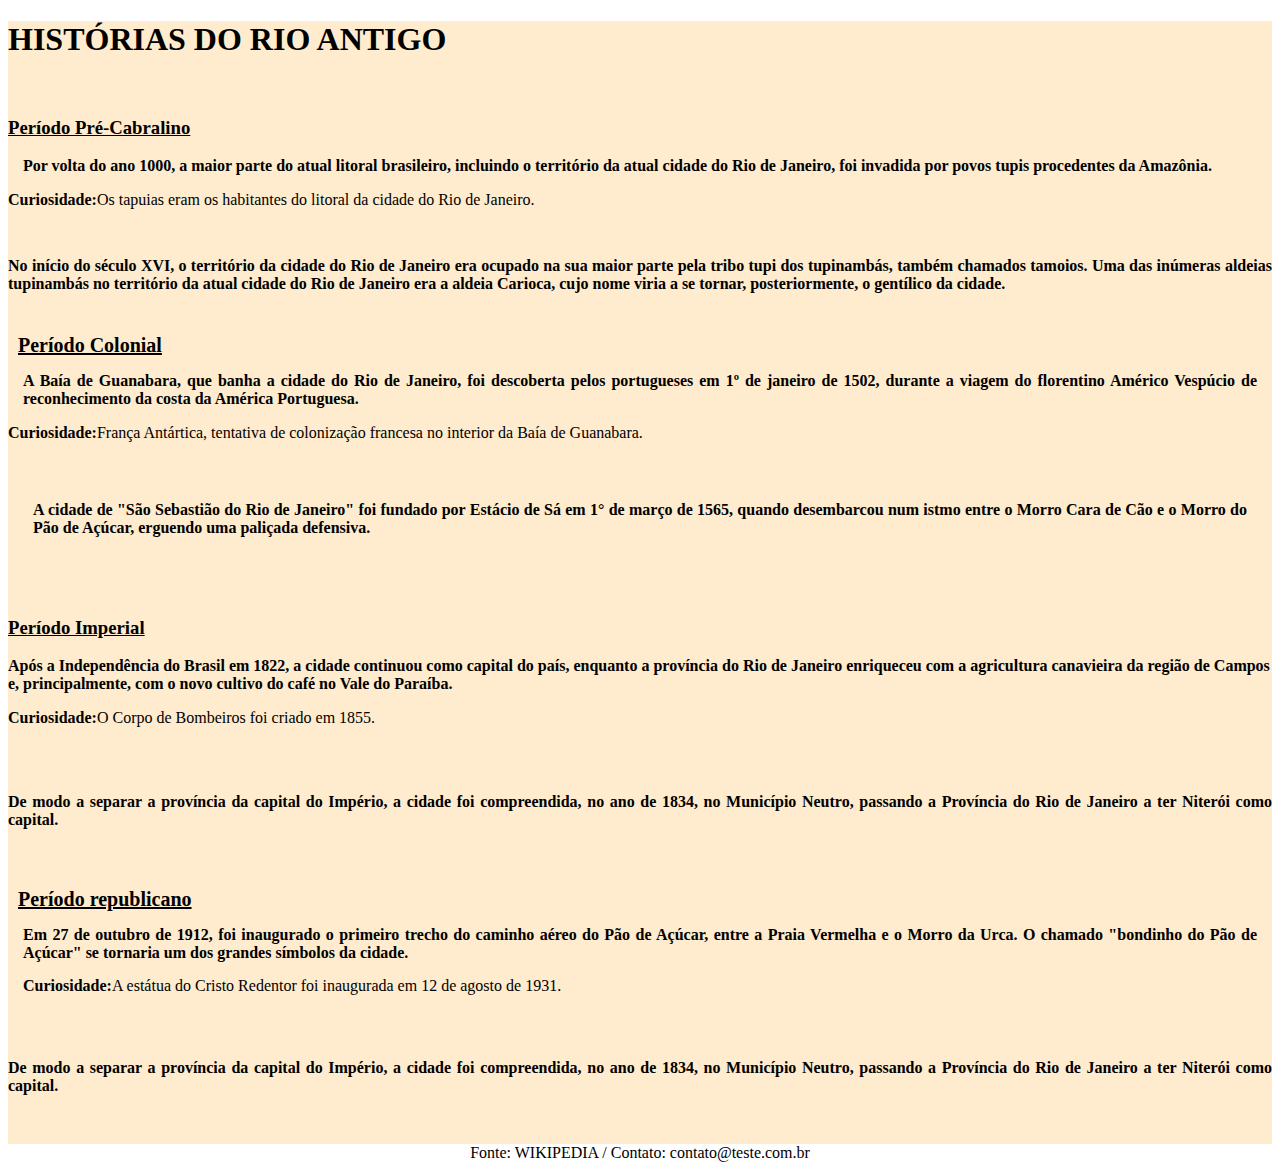
<file: index.html>
<!DOCTYPE html>
<html lang="pt-br">
<head>
    <meta charset="UTF-8">
    <meta name="viewport" content="width=device-width, initial-scale=1.0">
    <title>Rios Antigos</title>
    
</head>
<body>
    <main style="background-color: blanchedalmond;">
        <h1 href="meustl.css" rel="stylesheet">HISTÓRIAS DO RIO ANTIGO</h1>
    <br>
        <section>
        <h3 href="meustl.css" rel="stylesheet">
            <u>Período Pré-Cabralino</u>
        </h3>
        <p style="margin: 15px; font-size: 16px; text-align: justify;font-family: Cambria, Cochin, Georgia, Times, 'Times New Roman', serif;">
            <b>
                Por volta do ano 1000, a maior parte do atual litoral brasileiro, incluindo o território da atual cidade do Rio de Janeiro, foi invadida por povos tupis procedentes da Amazônia.
            </b>
        </p>
        </section>
        <article>
            <p href="meuslt.css" rel="stylesheet">
                <b>Curiosidade:</b>Os tapuias eram os habitantes do litoral da cidade do Rio de Janeiro.
            </p>
        </article>
    <br>
        <h2 style="font-family: Georgia, 'Times New Roman', Times, serif;text-align: justify;color: black;font-size: 16px;">
            No início do século XVI, o território da cidade do Rio de Janeiro era ocupado na sua maior parte pela tribo tupi dos tupinambás, também chamados tamoios. Uma das inúmeras aldeias tupinambás no território da atual cidade do Rio de Janeiro era a aldeia Carioca, cujo nome viria a se tornar, posteriormente, o gentílico da cidade.    
        </h2>
    <br>
        <section>
            <h3 style="margin: 10px; font-size: 20px; text-align: left; font-family: Georgia, 'Times New Roman', Times, serif;">
                <u>Período Colonial</u>
            </h3>
            <p style="margin: 15px; font-size: 16px; text-align: justify;font-family: Cambria, Cochin, Georgia, Times, 'Times New Roman', serif;">
                <b>
                    A Baía de Guanabara, que banha a cidade do Rio de Janeiro, foi descoberta pelos portugueses em 1º de janeiro de 1502, durante a viagem do florentino Américo Vespúcio de reconhecimento da costa da América Portuguesa.
                </b>
            </p>
        </section>
        <article>
            <p href="meuslt.css" rel="stylesheet">
                <b>Curiosidade:</b>França Antártica, tentativa de colonização francesa no interior da Baía de Guanabara.
            </p>
        </article>
    <br>
        <h2 style="font-family: Georgia, 'Times New Roman', Times, serif;text-align: justify;color: black;font-size: 16px;margin: 25px;">
            A cidade de "São Sebastião do Rio de Janeiro" foi fundado por Estácio de Sá em 1° de março de 1565, quando desembarcou num istmo entre o Morro Cara de Cão e o Morro do Pão de Açúcar, erguendo uma paliçada defensiva.
        </h2>
    <br>
    <br>
    <section>
        <h3 syle="mtargin: 10px; font-size: 20px; text-align: left; font-family: Georgia, 'Times New Roman', Times, serif;">
            <u>Período Imperial</u>
        </h3>
        <p href="meuslt.css" rel="stylesheet">
            <b>
                Após a Independência do Brasil em 1822, a cidade continuou como capital do país, enquanto a província do Rio de Janeiro enriqueceu com a agricultura canavieira da região de Campos e, principalmente, com o novo cultivo do café no Vale do Paraíba.
            </b>
        </p>
    </section>
    <article>
        <p href="meuslt.css" rel="stylesheet">
            <b>Curiosidade:</b>O Corpo de Bombeiros foi criado em 1855.
        </p>
    </article>
    <br>
    <br>
    <h2 style="font-family: Georgia, 'Times New Roman', Times, serif;text-align: justify;color: black;font-size: 16px;">
        De modo a separar a província da capital do Império, a cidade foi compreendida, no ano de 1834, no Município Neutro, passando a Província do Rio de Janeiro a ter Niterói como capital.
    </h2>
    <br>
    <br>
    <section>
        <h3 style="margin: 10px; font-size: 20px; text-align: left; font-family: Georgia, 'Times New Roman', Times, serif;">
            <u>Período republicano</u>
        </h3>
        <p style="margin: 15px; font-size: 16px; text-align: justify;font-family: Cambria, Cochin, Georgia, Times, 'Times New Roman', serif;">
            <b>
                Em 27 de outubro de 1912, foi inaugurado o primeiro trecho do caminho aéreo do Pão de Açúcar, entre a Praia Vermelha e o Morro da Urca. O chamado "bondinho do Pão de Açúcar" se tornaria um dos grandes símbolos da cidade.
            </b>
        </p>
    </section>
    <article>
        <p style="margin: 15px; font-size: 16px; text-align: justify;font-family:initial;">
            <b>Curiosidade:</b>A estátua do Cristo Redentor foi inaugurada em 12 de agosto de 1931.
        </p>
    </article>
    <br>
    <br>
    <h2 style="font-family: Georgia, 'Times New Roman', Times, serif;text-align: justify;color: black;font-size: 16px;">
        De modo a separar a província da capital do Império, a cidade foi compreendida, no ano de 1834, no Município Neutro, passando a Província do Rio de Janeiro a ter Niterói como capital.
    </h2>
    <br>
    <br>
    </main>
    <footer style="text-align: center;">
        Fonte: WIKIPEDIA / Contato: contato@teste.com.br
    </footer>
</body>
</html>
</file>
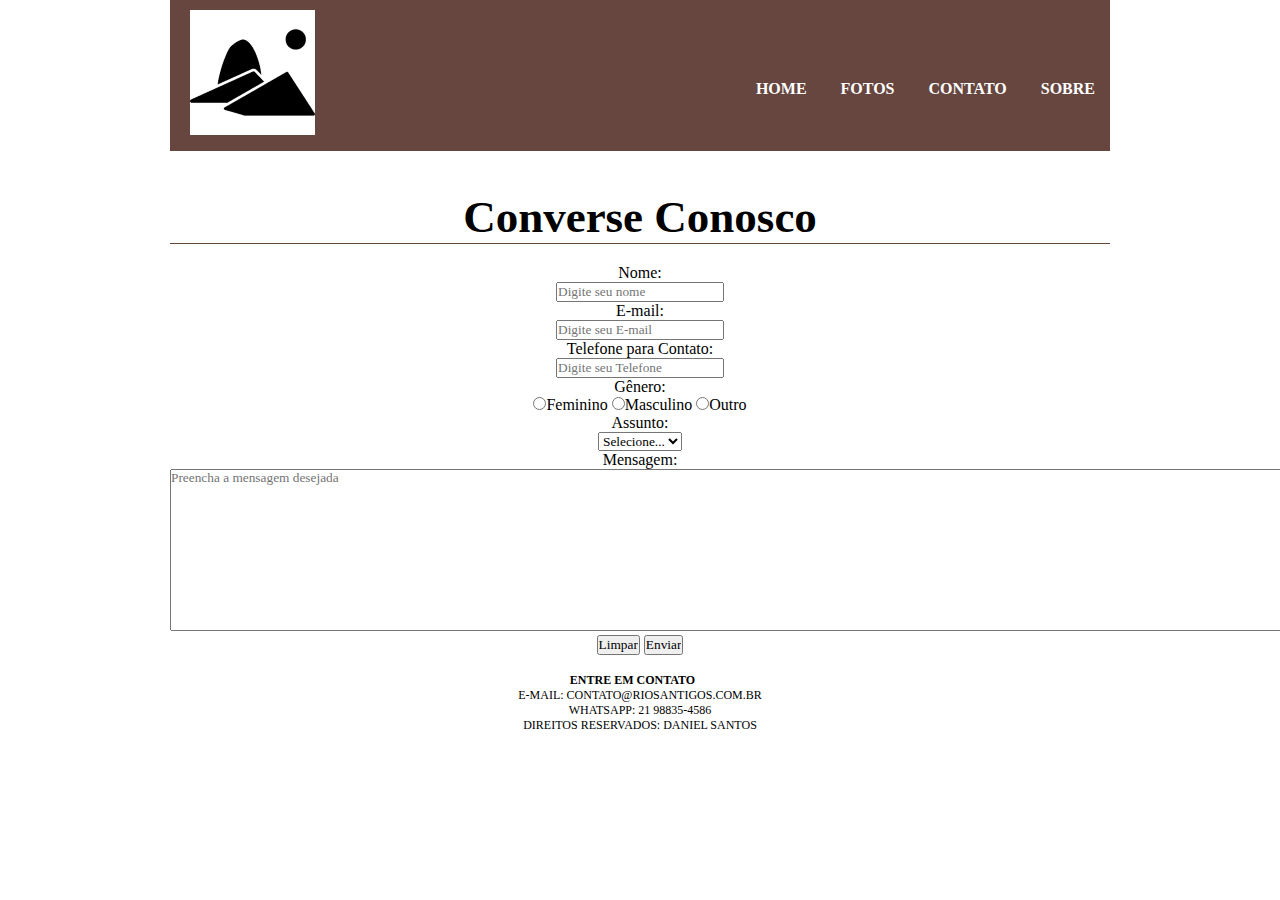
<file: ctt.html>
<!DOCTYPE html>
<html lang="pt-br">
<head>
    <meta charset="UTF-8">
    <meta name="viewport" content="width=device-width, initial-scale=1.0">
    <link href="css/menu_logo.css" rel="stylesheet">
    <link href="css/meustl.css" rel="stylesheet">
    <link href="img/python_16.png" rel="shortcut icon">
    <link href="https://fonts.googleapis.com/css2?family=Dosis:wght@200..800&display=swap" rel="stylesheet">

    
    
        
    <title>Contato</title>
</head>
<body>
    <header class="cabecalho">
        <div class="caixa">
            <h2 class="logo">
                <img src="img/rioicon_125x125.png" alt="Logo do Site">
            </h2>
            <nav class="hmenu">
                <ul>
                    <li><a href="index2.html">Home</a></li>
                    <li><a href="fotos.html">Fotos</a></li>
                    <li><a href="#">Contato</a></li>    
                    <li><a href="sobre.html">Sobre</a></li>
                </ul>
            </nav>
        </div>
    </header>

    <main class="conteudo-principal">
        <div class="titulo-principal">
            <h2>Converse Conosco</h2>
        </div>
        
        <div style="text-align: center;">
            <form name="frmContato" id="idContato" action="#" method="post">

                <div>
                <label for="idNome">Nome:</label><br>
                <input id="idNome" type="text" name="nome" maxlength="70" required placeholder="Digite seu nome"> 
                </div>
                <div>
                <label for="idmail">E-mail:</label><br>
                <input id="idmail" type="email" name="idmail" maxlength="100" required placeholder="Digite seu E-mail"> 
                </div>
                <div>
                <label for="idTel">Telefone para Contato:</label><br>
                <input id="idTel" type="tel" name="idTel" placeholder="Digite seu Telefone" required>
                </div>
                <div>
                <label for="idgen">Gênero:</label>
                </div>
                <div>
                <input id="idgenf" type="radio" name="idgen"  value="F" required><label for="idgenf">Feminino</label>
                <input id="idgenm" type="radio" name="idgen"  value="M" required><label for="idgenm">Masculino</label>
                <input id="idgeno" type="radio" name="idgen"  value="O" required><label for="idgeno">Outro</label>
                </div>
                <div>
                <label id="idAssunto">Assunto:</label>
                </div>
                
                <div>
                    <select name="assunto" id="idAssunto">
                        <option value="E">Elogio</option>
                        <option value="0" selected>Selecione...</option>
                        <option value="C">Crítica</option>
                        <option value="S">Solicitação</option>
                        <option value="O">Outros</option>
                    </select>
                </div>

                <div>
                    <label id="idMensagem">Mensagem:</label>
                </div>
                <textarea rows="10" cols="200" id="idMensagem" placeholder="Preencha a mensagem desejada"></textarea>

                <div>
                    <input type="reset" value="Limpar">
                    <input type="submit" value="Enviar">
                </div>

            </form>

        </div>
    
    
    </main>


</body>
<footer class="rodape">
    <ul>
        <li><a href="contato.html"> Entre em Contato</a></li>
        <li>E-mail: contato@riosantigos.com.br</li>
        <li>Whatsapp: 21 98835-4586</li>
        <li>Direitos reservados: Daniel Santos </li>        
    </ul> 
</footer>
</file>
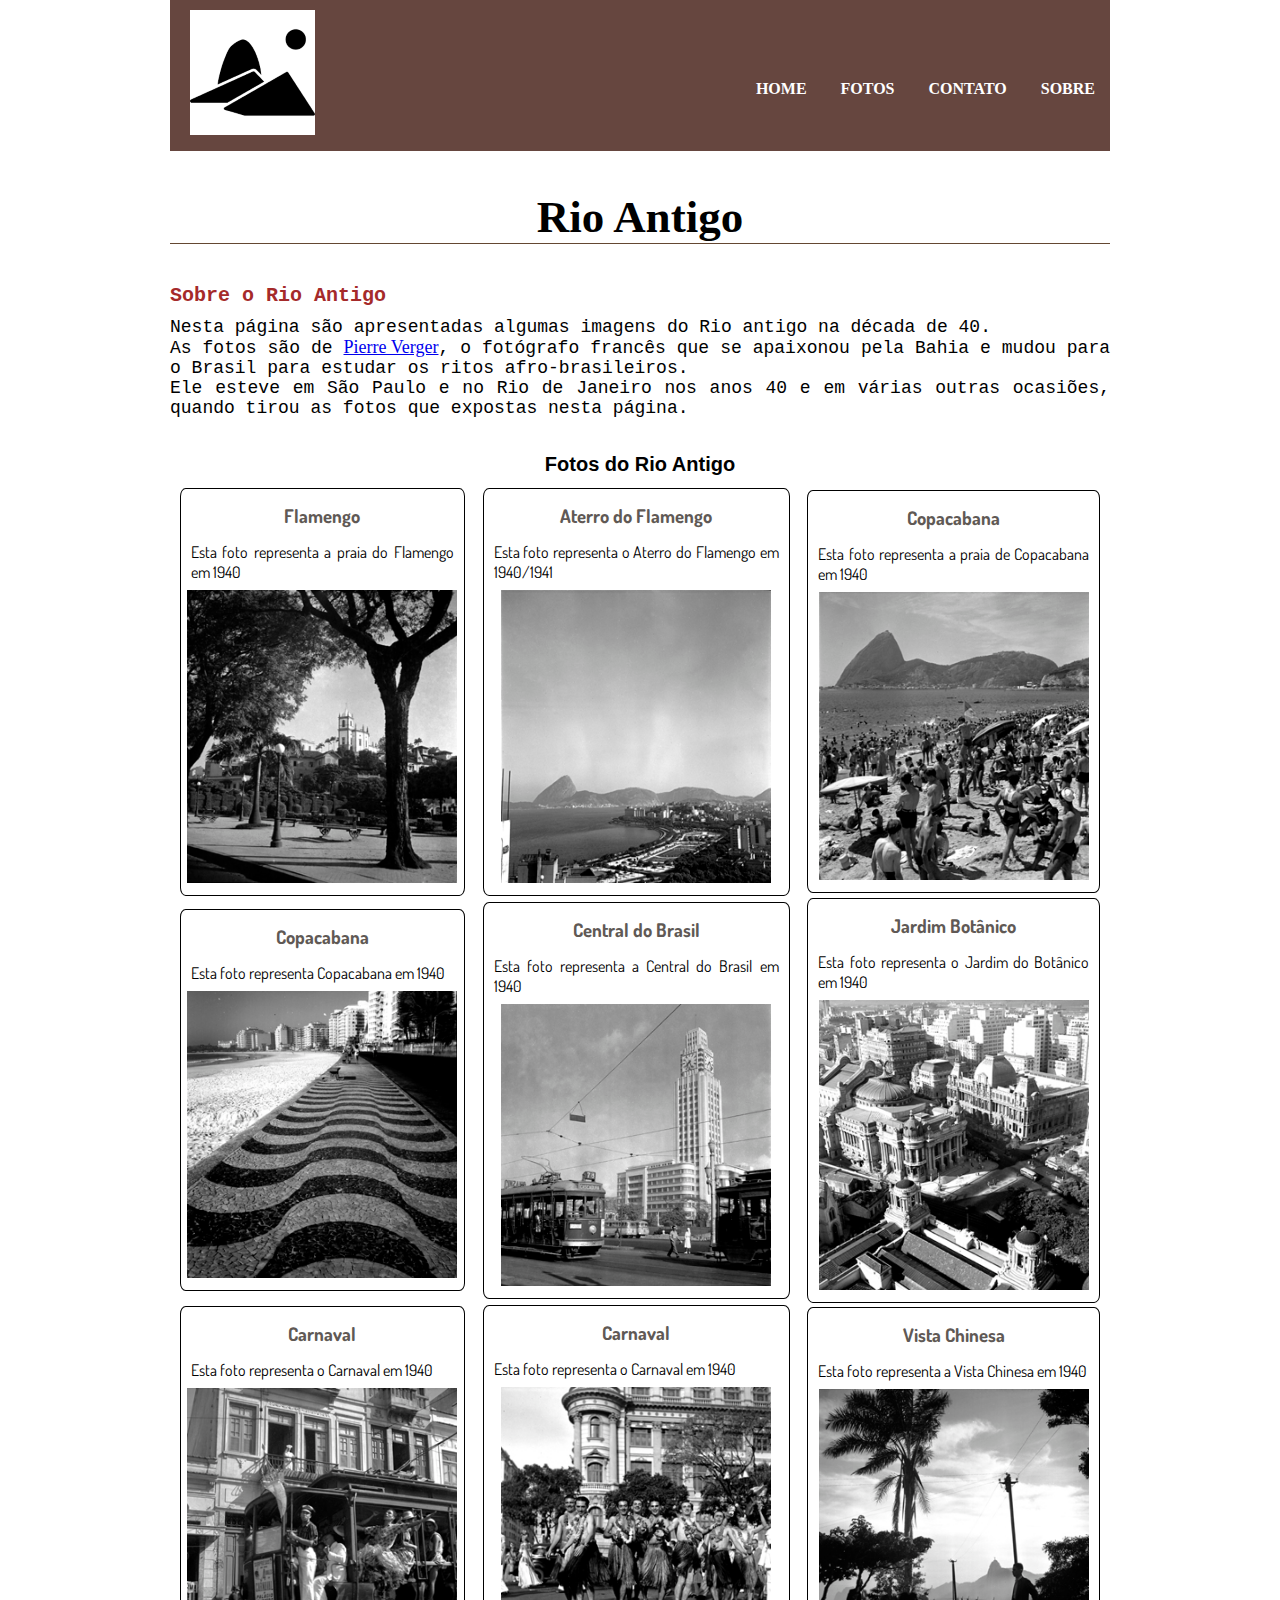
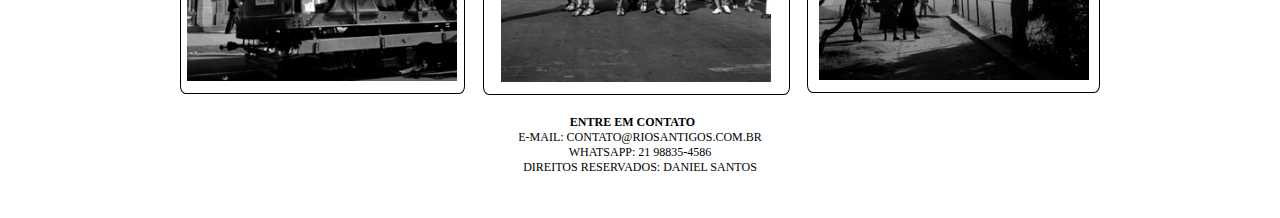
<file: fotos.html>
<!DOCTYPE html>
<html lang="pt-br">
<head>
    <meta charset="UTF-8">
    <meta name="viewport" content="width=device-width, initial-scale=1.0">
    <link href="css/menu_logo.css" rel="stylesheet">
    <link href="css/meustl.css" rel="stylesheet">
    <link href="img/python_16.png" rel="shortcut icon">
    <link href="https://fonts.googleapis.com/css2?family=Dosis:wght@200..800&display=swap" rel="stylesheet">

    
    
        
    <title>Fotos Rio antigo</title>
</head>
<body>
    <header class="cabecalho">
        <div class="caixa">
            <h2 class="logo">
                <img src="img/rioicon_125x125.png" alt="Logo do Site">
            </h2>
            <nav class="hmenu">
                <ul>
                    <li><a href="index2.html">Home</a></li>
                    <li><a href="#">Fotos</a></li>
                    <li><a href="ctt.html">Contato</a></li>    
                    <li><a href="sobre.html">Sobre</a></li>
                </ul>
            </nav>
        </div>
    </header>
    <main class="conteudo-principal">
        <div class="titulo-principal">
            <h2>Rio Antigo</h2>
            
        </div>
        <div class="sobre-rio-antigo">
            <h3>Sobre o Rio Antigo</h3>
            <p>Nesta página são apresentadas algumas imagens do Rio antigo na década de 40.<br>
                As fotos são de <a href="https://www.pierreverger.org/" target="_blank">Pierre Verger</a>, o fotógrafo
                francês que se apaixonou pela Bahia e mudou para o Brasil para estudar os ritos afro-brasileiros.<br>Ele
                esteve em São Paulo e no Rio de Janeiro nos anos 40 e em várias outras ocasiões, quando tirou as fotos
                que expostas nesta página.</p>
        </div>
        <div>
            <table>
                <thead>
                    <tr class="conteudo-rio-antigo-cabecalho">
                        <th colspan="3">Fotos do Rio Antigo</th>
                    </tr>
                </thead>
                <tbody>
                    <tr>
                        <td>
                            <div class="conteudo-rioantigo">
                                <h3>Flamengo</h3>
                                <p>Esta foto representa a praia do Flamengo em 1940</p>
                                <div class="conteudo-rioantigo-img">
                                    <img src="img/rio-de-janeiro-flamengo-1940.jpg" alt="Praia do Flamengo">
                                </div>
                            </div>
                        </td>
                        <td>
                            <div class="conteudo-rioantigo">
                                <h3>Aterro do Flamengo</h3>
                                <p>Esta foto representa o Aterro do Flamengo em 1940/1941</p>
                                <div class="conteudo-rioantigo-img">
                                    <img src="img/aterro-do-flamengo-1940-41.jpg" alt="Aterro do Flamengo">
                                </div>
                            </div>
                        </td>
                        <td>
                            <div class="conteudo-rioantigo">
                                <h3>Copacabana</h3>
                                <p>Esta foto representa a praia de Copacabana em 1940</p>
                                <div class="conteudo-rioantigo-img">
                                    <img src="img/praia-copacabana-1940.jpg" alt="Praia de Copacabana">
                                </div>
                            </div>
                        </td>
                    </tr>

                    <tr>
                        <td>
                            <div class="conteudo-rioantigo">
                                <h3>Copacabana</h3>
                                <p>Esta foto representa Copacabana em 1940</p>
                                <div class="conteudo-rioantigo-img">
                                    <img src="img/copacabana-1940.jpg">
                                </div>
                            </div>
                        </td>
                        <td>
                            <div class="conteudo-rioantigo">
                                <h3>Central do Brasil</h3>
                                <p>Esta foto representa a Central do Brasil em 1940</p>
                                <div class="conteudo-rioantigo-img">
                                    <img src="img/centra-brasil-1940.jpg">
                                </div>
                            </div>
                        </td>
                        <td>
                            <div class="conteudo-rioantigo">
                                <h3>Jardim Botânico</h3>
                                <p>Esta foto representa o Jardim do Botânico em 1940</p>
                                <div class="conteudo-rioantigo-img">
                                    <img src="img/teatro-municipal-rj-1940.jpg">
                                </div>
                            </div>
                        </td>
                    </tr>
                    <tr>
                        <td>
                            <div class="conteudo-rioantigo">
                                <h3>Carnaval</h3>
                                <p>Esta foto representa o Carnaval em 1940</p>
                                <div class="conteudo-rioantigo-img">
                                    <img src="img/carnaval-1940.jpg">
                                </div>
                            </div>
                        </td>
                        <td>
                            <div class="conteudo-rioantigo">
                                <h3>Carnaval</h3>
                                <p>Esta foto representa o Carnaval em 1940</p>
                                <div class="conteudo-rioantigo-img">
                                    <img src="img/carnaval2-1940.jpg">
                                </div>
                            </div>
                        </td>
                        <td>
                            <div class="conteudo-rioantigo">
                                <h3>Vista Chinesa</h3>
                                <p>Esta foto representa a Vista Chinesa em 1940</p>
                                <div class="conteudo-rioantigo-img">
                                    <img src="img/vista-chinesa-1940.jpg">
                                </div>
                            </div>
                        </td>
                    </tr>
                </tbody>
            </table>
        </div>
    </main>
</body>
<footer class="rodape">
    <ul>
        <li><a href="contato.html"> Entre em Contato</a></li>
        <li>E-mail: contato@riosantigos.com.br</li>
        <li>Whatsapp: 21 98835-4586</li>
        <li>Direitos reservados: Daniel Santos </li>        
    </ul> 
</footer>
</html>
</file>
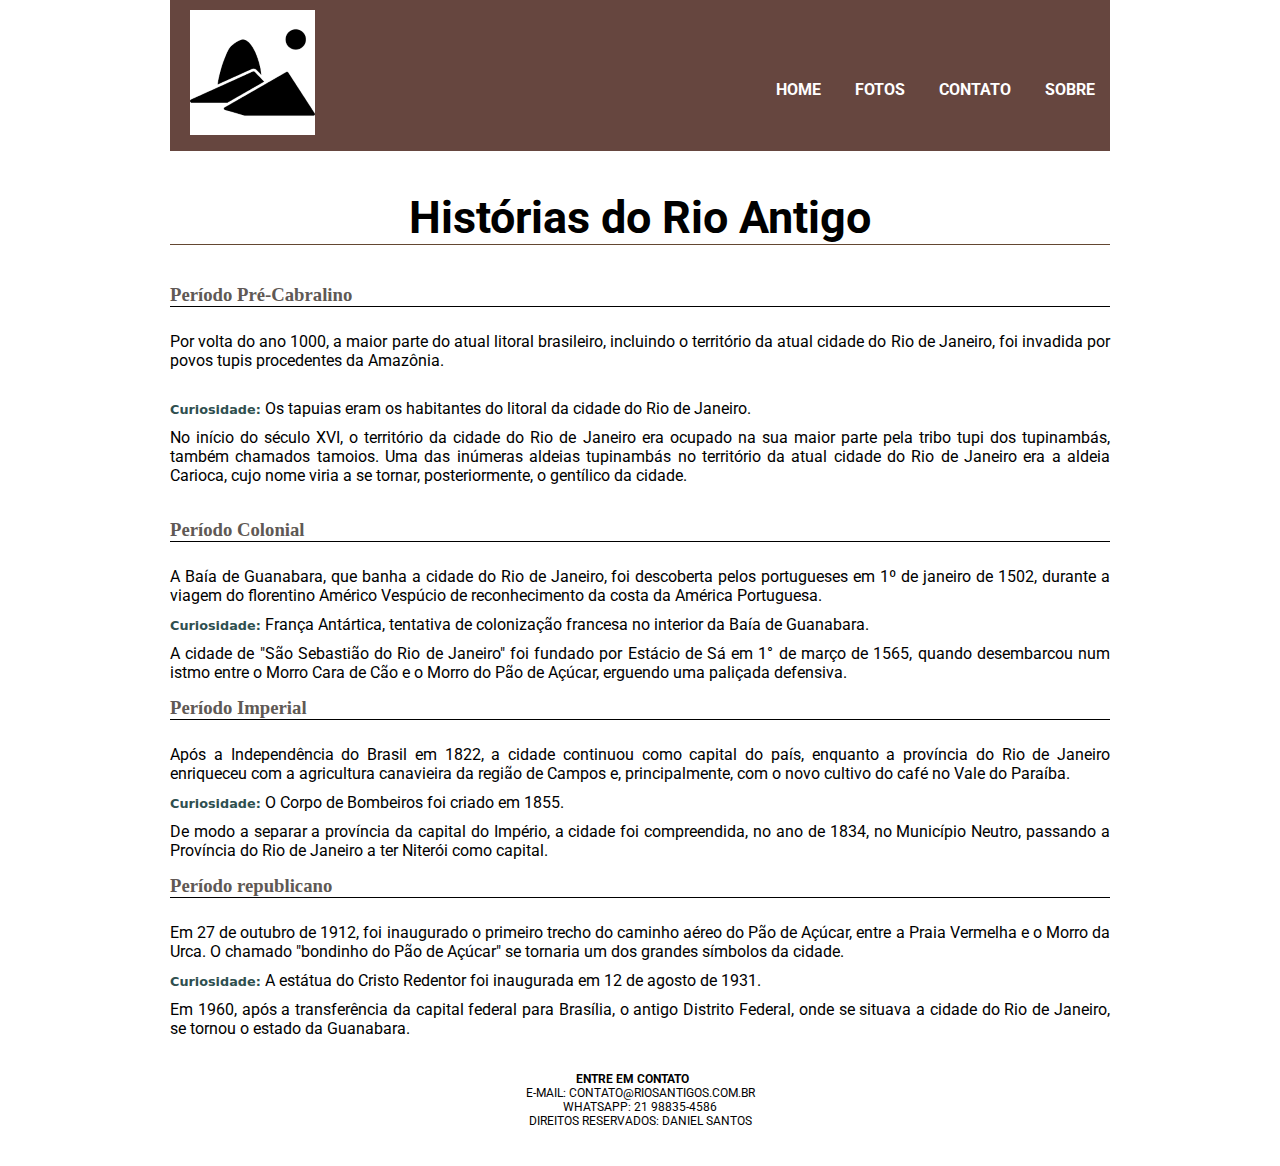
<file: index2.html>
<!DOCTYPE html>
<html lang="pt-br">
<head>
    <meta charset="UTF-8">
    <meta name="viewport" content="width=device-width, initial-scale=1.0">

    <link href="css/menu_logo.css" rel="stylesheet">
    <link href="css/meustl.css" rel="stylesheet">
    <link href="img/python_16.png" rel="shortcut icon">

    <style>
        @import url('https://fonts.googleapis.com/css2?family=Roboto:ital,wght@0,100..900;1,100..900&display=swap');
    </style>


    <title>Rios Antigos</title>

</head>
<body>
    <header class="cabecalho">
        <div class="caixa">
            <h2 class="logo">
                <img src="img/rioicon_125x125.png" alt="Logo do Site">
            </h2>
            <nav class="hmenu">
                <ul>
                    <li><a href="#">Home</a></li>
                    <li><a href="fotos.html">Fotos</a></li>
                    <li><a href="ctt.html">Contato</a></li>    
                    <li><a href="sobre.html">Sobre</a></li>
                </ul>
            </nav>
        </div>
    </header>

    <main class="conteudo-principal">
        <div class="titulo-principal">
            <h2>Histórias do Rio Antigo</h2>
        </div>

        <div>
            <br>
            <h3 class="cabecalho-secao">Período Pré-Cabralino</h3>                
            <section class="conteudo-secao">
                <p>
                    Por volta do ano 1000, a maior parte do atual litoral brasileiro, incluindo o território da atual cidade do Rio de Janeiro, foi invadida por povos tupis procedentes da Amazônia.
                </p>
                <br>
                <p>
                    <span class="titulo-curiosidade">Curiosidade:</span> Os tapuias eram os habitantes do litoral da cidade do Rio de Janeiro.
                </p>
                <p>
                    No início do século XVI, o território da cidade do Rio de Janeiro era ocupado na sua maior parte pela tribo tupi dos tupinambás, também chamados tamoios. Uma das inúmeras aldeias tupinambás no território da atual cidade do Rio de Janeiro era a aldeia Carioca, cujo nome viria a se tornar, posteriormente, o gentílico da cidade.
                </p>
                <br>
            </section>
        </div>

        <div>
            <h3 class="cabecalho-secao">Período Colonial</h3>
            <section class="conteudo-secao">
                <p>
                    A Baía de Guanabara, que banha a cidade do Rio de Janeiro, foi descoberta pelos portugueses em 1º de janeiro de 1502, durante a viagem do florentino Américo Vespúcio de reconhecimento da costa da América Portuguesa.
                </p>        
                <p>
                    <span class="titulo-curiosidade">Curiosidade:</span> França Antártica, tentativa de colonização francesa no interior da Baía de Guanabara.
                </p>
                <p>A cidade de "São Sebastião do Rio de Janeiro" foi fundado por Estácio de Sá em 1° de março de 1565, quando desembarcou num istmo entre o Morro Cara de Cão e o Morro do Pão de Açúcar, erguendo uma paliçada defensiva.</p>
            </section>
        </div>

        <div>
            <h3 class="cabecalho-secao">Período Imperial</h3>
            <section class="conteudo-secao">
                <p>
                    Após a Independência do Brasil em 1822, a cidade continuou como capital do país, enquanto a província do Rio de Janeiro enriqueceu com a agricultura canavieira da região de Campos e, principalmente, com o novo cultivo do café no Vale do Paraíba.
                </p>
                <p><span class="titulo-curiosidade">Curiosidade:</span> O Corpo de Bombeiros foi criado em 1855.</p>
                <p>De modo a separar a província da capital do Império, a cidade foi compreendida, no ano de 1834, no Município Neutro, passando a Província do Rio de Janeiro a ter Niterói como capital.</p>    
            </section>
        </div>
        
        <div>
            <h3 class="cabecalho-secao">Período republicano</h3>
            <section class="conteudo-secao">
                <p>
                    Em 27 de outubro de 1912, foi inaugurado o primeiro trecho do caminho aéreo do Pão de Açúcar, entre a Praia Vermelha e o Morro da Urca. O chamado "bondinho do Pão de Açúcar" se tornaria um dos grandes símbolos da cidade.
                </p>
                <p><span class="titulo-curiosidade">Curiosidade:</span> A estátua do Cristo Redentor foi inaugurada em 12 de agosto de 1931.</p>
                <p>Em 1960, após a transferência da capital federal para Brasília, o antigo Distrito Federal, onde se situava a cidade do Rio de Janeiro, se tornou o estado da Guanabara.</p>
            </section>
        </div>
        
        
    </main>
</body>
<footer class="rodape">
    <ul>
        <li><a href="contato.html"> Entre em Contato</a></li>
        <li>E-mail: contato@riosantigos.com.br</li>
        <li>Whatsapp: 21 98835-4586</li>
        <li>Direitos reservados: Daniel Santos </li>        
    </ul> 
</footer>
</html>
</file>
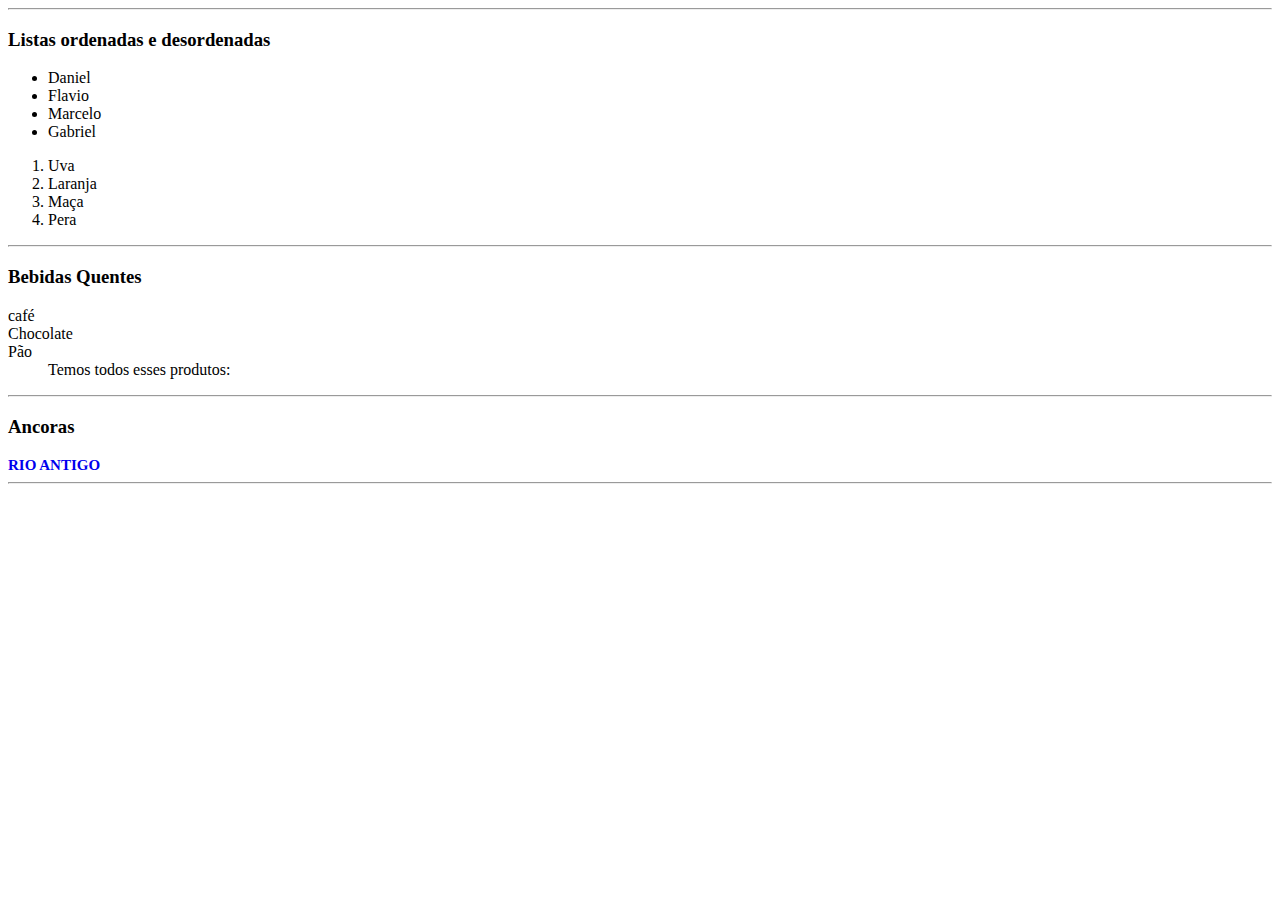
<file: lista.html>
<!DOCTYPE html>
<html lang="pt-br">
<head>
    <meta charset="UTF-8">
    <meta name="viewport" content="width=device-width, initial-scale=1.0">
    <style>
        a {
            
            color: rgp(0,0,0);
            display: inline-block;
            text-decoration: none;
            transition: background.3s;
            text-transform: uppercase;
            font-weight: bold;
            font-size: 15px;
        }

        a:hover {
            background-color: rgb(195, 196, 186);
            color: rgp(213,216,179);
            text-decoration: underline;
        }
    </style>
    <title>Listas</title>
</head>
<body>
    <hr>
    <h3>Listas ordenadas e desordenadas</h3>
    <ul>
        <li>Daniel</li>
        <li>Flavio</li>
        <li>Marcelo</li>
        <li>Gabriel</li>
    </ul>
    <ol>
        <li>Uva</li>
        <li>Laranja</li>
        <li>Maça</li>
        <li>Pera</li>
    </ol>
    <div>

    <hr>    
    <h3>Bebidas Quentes</h3>
    <dl>
        <dt>café</dt>
        <dt>Chocolate</dt>
        <dt>Pão</dt>
        <dd>
            Temos todos esses produtos: 
        </dd>
    </dl>
    </div>
    <hr>
    <h3>Ancoras</h3>

    <a href="index.html" target= "_blank"> Rio antigo </a>

    <hr>

</body>
</html>
</file>
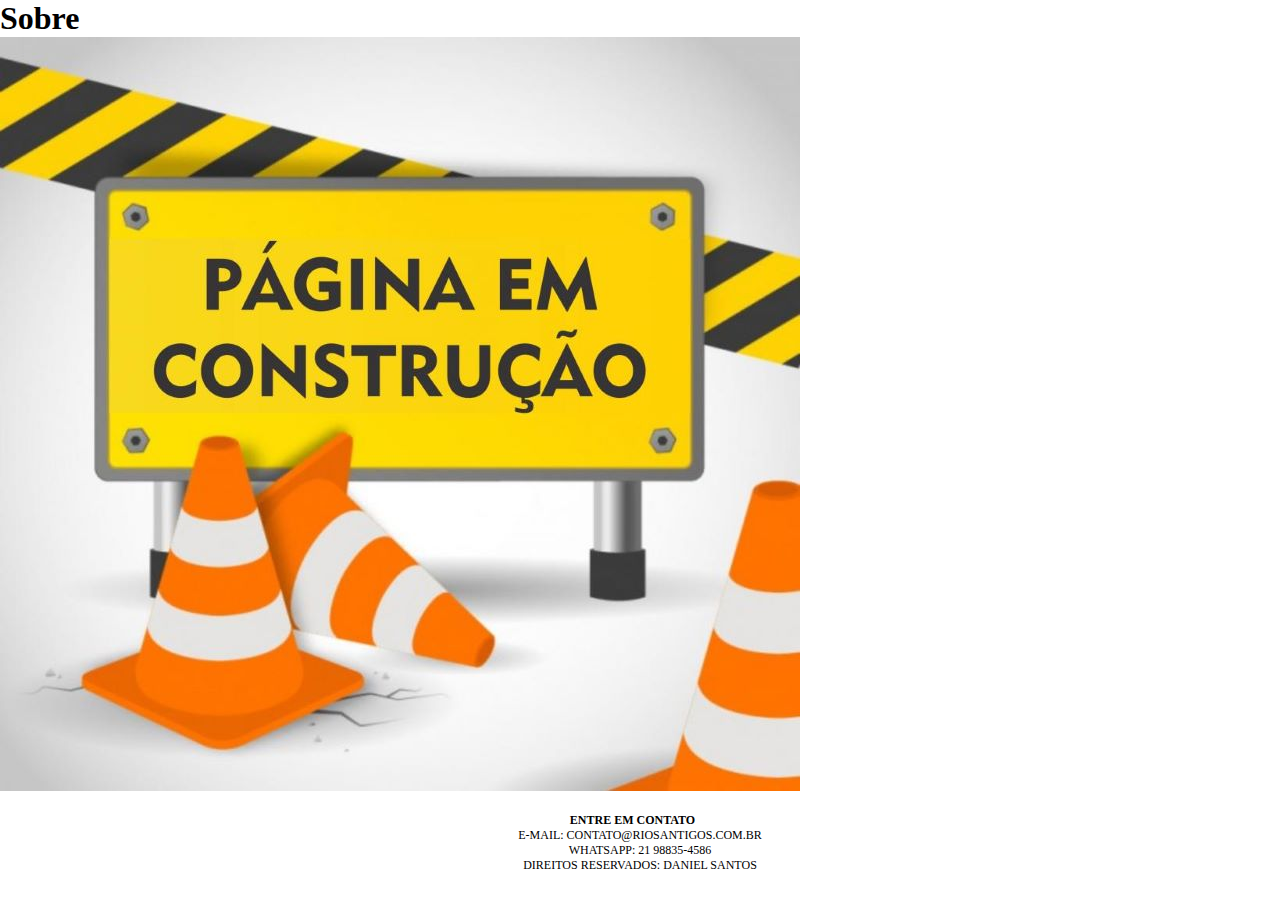
<file: sobre.html>
<!DOCTYPE html>
<html lang="en">
<head>
    <meta charset="UTF-8">
    <meta name="viewport" content="width=device-width, initial-scale=1.0">
    <link href="css/menu_logo.css" rel="stylesheet">
    <title>Sobre</title>
</head>
<body>
    <main>
        <div>
            <h1>Sobre</h1>
        </div>
        <img src="img/paginaemconstrucao.jpg" alt="pagina em construção">
    </main>
</body>
<footer class="rodape">
    <ul>
        <li><a href="contato.html"> Entre em Contato</a></li>
        <li>E-mail: contato@riosantigos.com.br</li>
        <li>Whatsapp: 21 98835-4586</li>
        <li>Direitos reservados: Daniel Santos </li>        
    </ul> 
</footer>
</html>
</file>
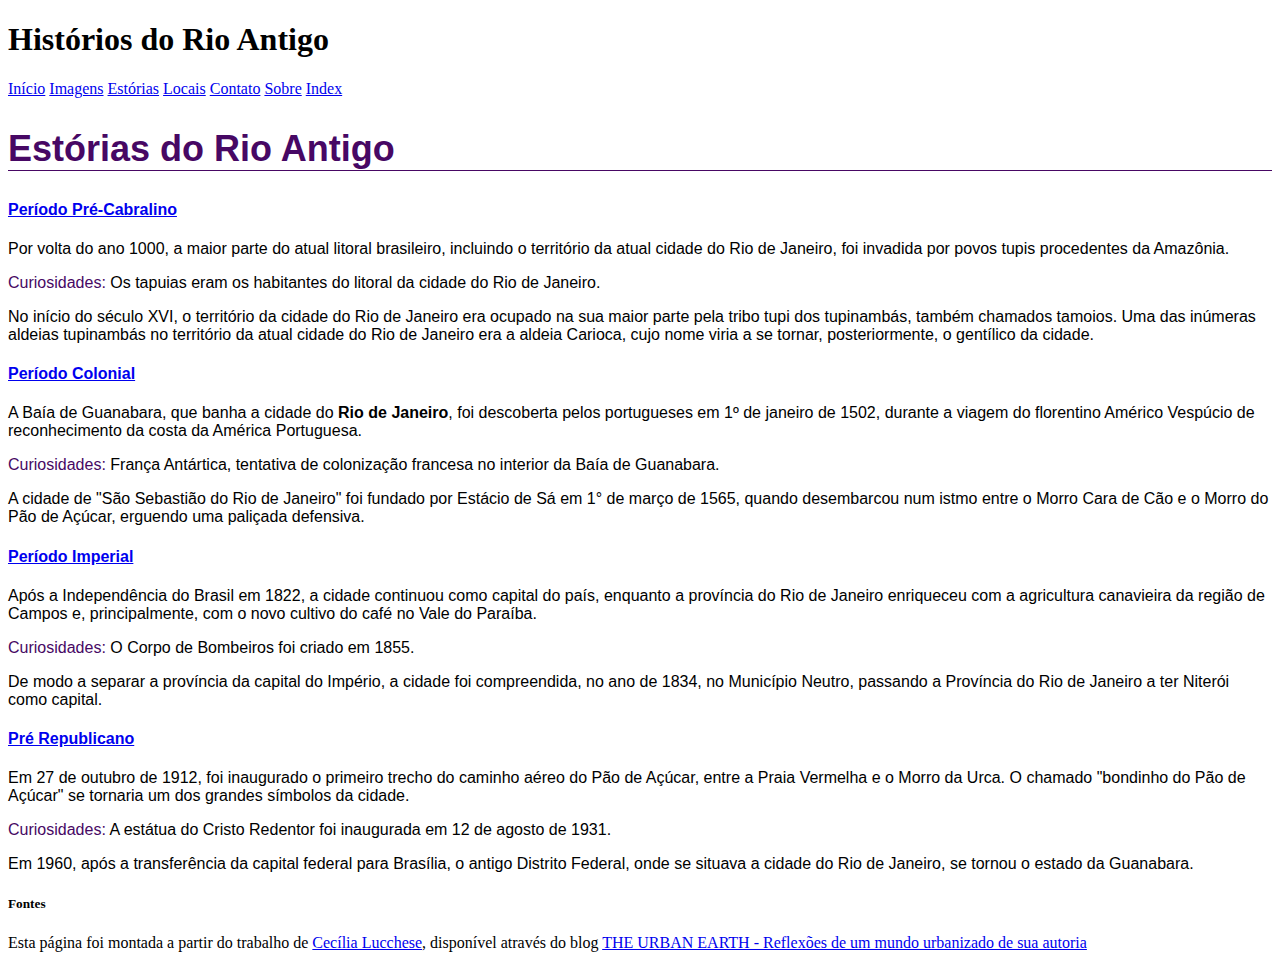
<file: bs/estorias_bs.html>
<!DOCTYPE html>
<html lang="pt-br">

<head>
  <title>Rio Antigo - Bootstrap</title>
  <meta charset="utf-8">
  <meta name="viewport" content="width=device-width, initial-scale=1, shrink-to-fit=no">

  <link href="../img/logo-rioantigo-ico.ico" rel="shortcut icon">

  <!-- Bootstrap CSS -->
  <link rel="stylesheet" href="https://stackpath.bootstrapcdn.com/bootstrap/4.1.3/css/bootstrap.min.css" integrity="sha384-MCw98/SFnGE8fJT3GXwEOngsV7Zt27NXFoaoApmYm81iuXoPkFOJwJ8ERdknLPMO" crossorigin="anonymous">

  <link rel="stylesheet" href="https://fonts.googleapis.com/css2?family=Material+Symbols+Outlined:opsz,wght,FILL,GRAD@20..48,100..700,0..1,-50..200&icon_names=sentiment_satisfied" />

  <link href="../css/meu-estilo-bs.css" rel="stylesheet">

</head>

<body>

  <!-- seu codigo comeca aqui -->

  <header class="container">
    <div class="row border-bottom border-primary text-center bg-light">
        <div class="col">
            <h1>Histórios do Rio Antigo</h1>
        </div>
    </div>

    <div class="row mt-4 mb-4 text-center">
        <div class="col">
            <a href="index_bs.html" class="btn btn-info btn-lg" role="button">Início</a>
            <a href="imagens_bs.html" class="btn btn-info btn-lg" role="button">Imagens</a>            
            <a href="estorias_bs.html" class="btn btn-info btn-lg" role="button">Estórias</a>
            <a href="locais_bs.html" class="btn btn-info btn-lg" role="button">Locais</a>
            <a href="contato_bs.html" class="btn btn-info btn-lg" role="button">Contato</a>
            <a href="sobre_bs.html" class="btn btn-info btn-lg" role="button">Sobre</a>
            <a href="../index.html" class="btn btn-info btn-lg" role="button">Index</a>
        </div>
    </div>        
  
  </header>

  <main class="container m-2 w-75 mx-auto my-font-family">

    <div>   
      <div class="row">
        <div class="col text-center m-0">
            <h2 class="mt-2 mb-0 my-h2" >Estórias do Rio Antigo</h2>
        </div>
    </div>

    <section class="row mx-auto m-4">
      <h4><a data-toggle="collapse" href="#precabralino" role="button aria-expanded="false aria-controls="precabralino">Período Pré-Cabralino</a></h4>

      <div class="collapse text-justify" id="precabralino">
        <div class="card mb-2">
          <div class="card-body">
            <p class="card-text">
              Por volta do ano 1000, a maior parte do atual litoral brasileiro, incluindo o território da atual
              cidade do Rio de Janeiro, foi invadida por povos tupis procedentes da Amazônia.
            </p>
            <p class="card-text text-monospace">
              <span class="my-color-purple">Curiosidades:</span><span class="text-muted font-italic"> Os tapuias eram os
                habitantes do litoral da cidade do Rio de Janeiro.</span></p>
            <p class="card-text">No início do século XVI, o território da cidade do Rio de Janeiro era ocupado na sua
              maior parte
              pela tribo tupi dos tupinambás, também chamados tamoios. Uma das inúmeras aldeias tupinambás no território
              da
              atual cidade do Rio de Janeiro era a aldeia Carioca, cujo nome viria a se tornar, posteriormente, o
              gentílico
              da
              cidade.
            </p>
          </div>
        </div>
      </div>
    </section>

    <section class="row mx-auto m-4">
      <h4><a data-toggle="collapse" href="#colonial" role="button aria-expanded="false aria-controls="colonial">Período Colonial</a></h4>

      <div class="collapse text-justify" id="colonial">
        <div class="card mb-2">
          <div class="card-body">
            <p class="card-text">
              A Baía de Guanabara, que banha a cidade do <strong>Rio de Janeiro</strong>, foi descoberta pelos
              portugueses
              em 1º de janeiro de
              1502, durante a viagem do florentino Américo Vespúcio de reconhecimento da costa da América
              Portuguesa.
            </p>
            <p class="card-text text-monospace">
              <span class="my-color-purple">Curiosidades:</span><span class="text-muted font-italic"> França
                Antártica, tentativa de colonização francesa no interior da Baía de
                Guanabara.</span></p>
            <p class="card-text">
              A cidade de "São Sebastião do Rio de Janeiro" foi fundado por Estácio de Sá em 1° de março de
              1565,
              quando desembarcou num istmo entre o Morro Cara de Cão e o Morro do Pão de Açúcar, erguendo uma
              paliçada
              defensiva.
            </p>
          </div>
        </div>
      </div>
    </section>

    <section class="row mx-auto m-4">
      <h4><a data-toggle="collapse" href="#preimperial" role="button aria-expanded="false aria-controls="preimperial">Período Imperial</a></h4>
       
     

      <div class="collapse text-justify" id="preimperial">
        <div class="card mb-2">
          <div class="card-body">
            <p class="card-text">
              Após a Independência do Brasil em 1822, a cidade continuou como capital do país, enquanto a
              província do Rio de Janeiro enriqueceu com a agricultura canavieira da região de Campos e,
              principalmente, com o novo cultivo do café no Vale do Paraíba.
            </p>
            <p class="card-text text-monospace">
              <span class="my-color-purple">Curiosidades:</span><span class="text-muted font-italic"> O Corpo de
                Bombeiros foi criado em 1855.</span></p>
            <p class="card-text">
              De modo a separar a província da capital do Império, a cidade foi compreendida, no ano de 1834, no
              Município Neutro, passando a Província do Rio de Janeiro a ter Niterói como capital.
            </p>
          </div>
        </div>
      </div>
    </section>

    <section class="row mx-auto m-4">
      <h4><a data-toggle="collapse" href="#prerepublicano" role="button aria-expanded="false aria-controls="prerepublicano">Pré Republicano</a></h4>

      <div class="collapse text-justify" id="prerepublicano">
        <div class="card mb-2">
          <div class="card-body">
            <p class="card-text">
              Em 27 de outubro de 1912, foi inaugurado o primeiro trecho do caminho aéreo do Pão de Açúcar, entre
              a Praia Vermelha e o Morro da Urca. O chamado "bondinho do Pão de Açúcar" se tornaria um dos grandes
              símbolos da cidade.
            </p>
            <p class="card-text text-monospace">
              <span class="my-color-purple">Curiosidades:</span><span class="text-muted font-italic"> A estátua do
                Cristo Redentor foi inaugurada em 12 de agosto de 1931.</span></p>
            <p class="card-text">
              Em 1960, após a transferência da capital federal para Brasília, o antigo Distrito Federal, onde se situava
              a cidade do Rio de Janeiro, se tornou o estado da Guanabara.
            </p>
          </div>
        </div>
      </div>
    </section>

  </main>

  <footer class="container">
    <div class="row border-top border-primary bg-light">
        <div class="col">
            <h5 class="text-center">Fontes</h5>
            <p class="text-justify px-4">Esta página foi montada a partir do trabalho de <a
                    href="https://theurbanearth.wordpress.com/2009/02/24/rio-de-janeiro-anos-40/"
                    target="_blank"><span class="font-weight-bold">Cecília Lucchese</span></a>,
                disponível através do blog
                <a href="https://theurbanearth.wordpress.com/" target="_blank"><span class="font-weight-bold">THE
                        URBAN EARTH - Reflexões de um mundo urbanizado de sua autoria</span></a>
            </p>
        </div>
    </div>
  </footer>

  <!-- seu codigo termina aqui -->

  <!-- Bootstrap -->
  <!-- insira este conteudo do Bootstrap aqui, antes do fechamento do "body" -->
  <!-- JavaScript (Opcional) -->
  <!-- jQuery primeiro, depois Popper.js, depois Bootstrap JS -->
  <script src="https://code.jquery.com/jquery-3.3.1.slim.min.js" integrity="sha384-q8i/X+965DzO0rT7abK41JStQIAqVgRVzpbzo5smXKp4YfRvH+8abtTE1Pi6jizo" crossorigin="anonymous"></script>
  <script src="https://cdnjs.cloudflare.com/ajax/libs/popper.js/1.14.3/umd/popper.min.js" integrity="sha384-ZMP7rVo3mIykV+2+9J3UJ46jBk0WLaUAdn689aCwoqbBJiSnjAK/l8WvCWPIPm49" crossorigin="anonymous"></script>
  <script src="https://stackpath.bootstrapcdn.com/bootstrap/4.1.3/js/bootstrap.min.js" integrity="sha384-ChfqqxuZUCnJSK3+MXmPNIyE6ZbWh2IMqE241rYiqJxyMiZ6OW/JmZQ5stwEULTy" crossorigin="anonymous"></script>

</body>

</html>
</file>
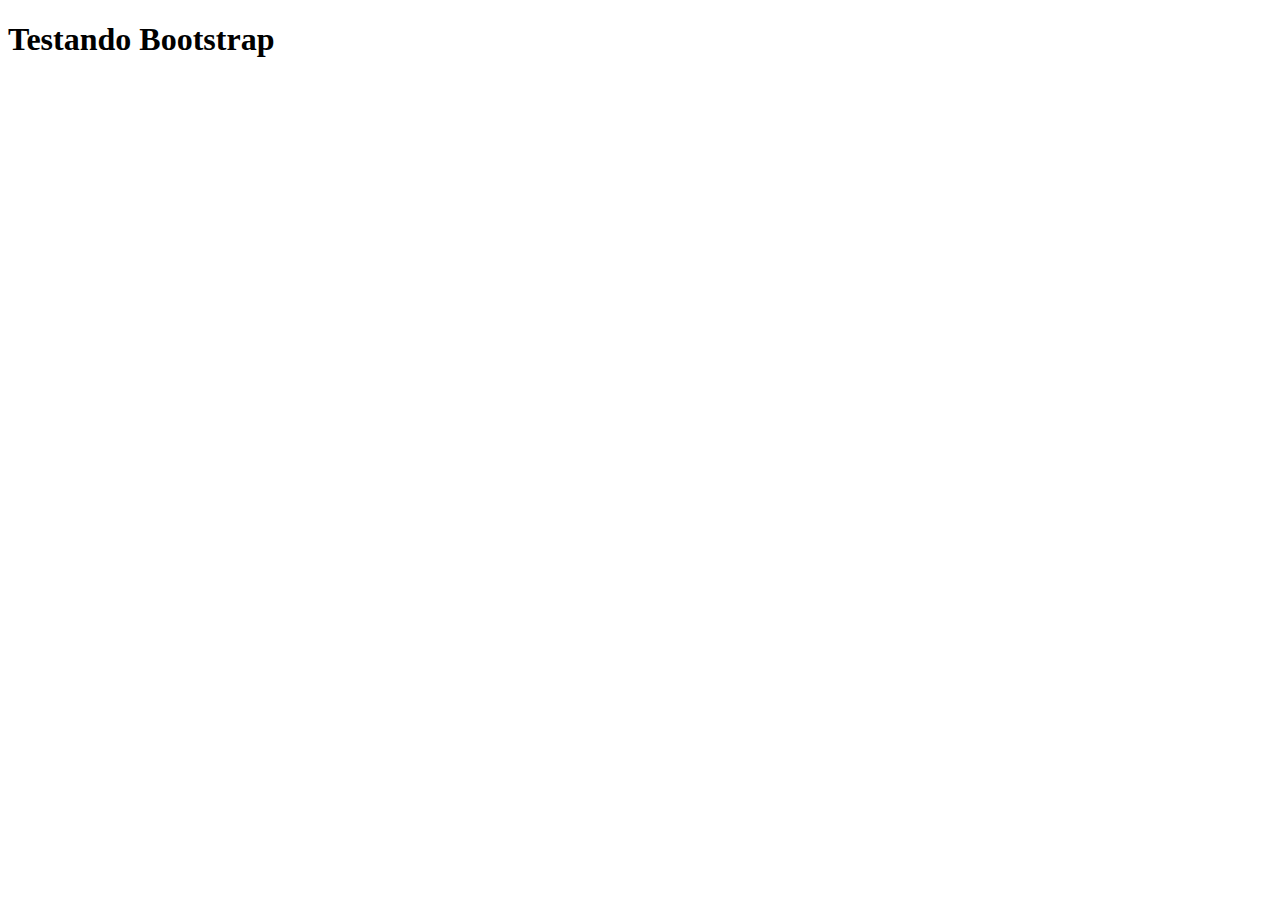
<file: bs/exemplo_bs.html>
<!doctype html>
<html lang="en">
  <head>
    <!-- Required meta tags -->
    <meta charset="utf-8">
    <meta name="viewport" content="width=device-width, initial-scale=1, shrink-to-fit=no">

    <!-- Bootstrap CSS -->
    <link rel="stylesheet" href="https://cdn.jsdelivr.net/npm/bootstrap@4.1.3/dist/css/bootstrap.min.css" integrity="sha384-MCw98/SFnGE8fJT3GXwEOngsV7Zt27NXFoaoApmYm81iuXoPkFOJwJ8ERdknLPMO" crossorigin="anonymous">

    <title>Testando Bootstrap</title>
  </head>
  <body>
    <div class="container">
    <h1>Testando Bootstrap</h1>
    </div>

    <!-- Optional JavaScript -->
    <!-- jQuery first, then Popper.js, then Bootstrap JS -->
    <script src="https://code.jquery.com/jquery-3.3.1.slim.min.js" integrity="sha384-q8i/X+965DzO0rT7abK41JStQIAqVgRVzpbzo5smXKp4YfRvH+8abtTE1Pi6jizo" crossorigin="anonymous"></script>
    <script src="https://cdn.jsdelivr.net/npm/popper.js@1.14.3/dist/umd/popper.min.js" integrity="sha384-ZMP7rVo3mIykV+2+9J3UJ46jBk0WLaUAdn689aCwoqbBJiSnjAK/l8WvCWPIPm49" crossorigin="anonymous"></script>
    <script src="https://cdn.jsdelivr.net/npm/bootstrap@4.1.3/dist/js/bootstrap.min.js" integrity="sha384-ChfqqxuZUCnJSK3+MXmPNIyE6ZbWh2IMqE241rYiqJxyMiZ6OW/JmZQ5stwEULTy" crossorigin="anonymous"></script>
  </body>
</html>
</file>
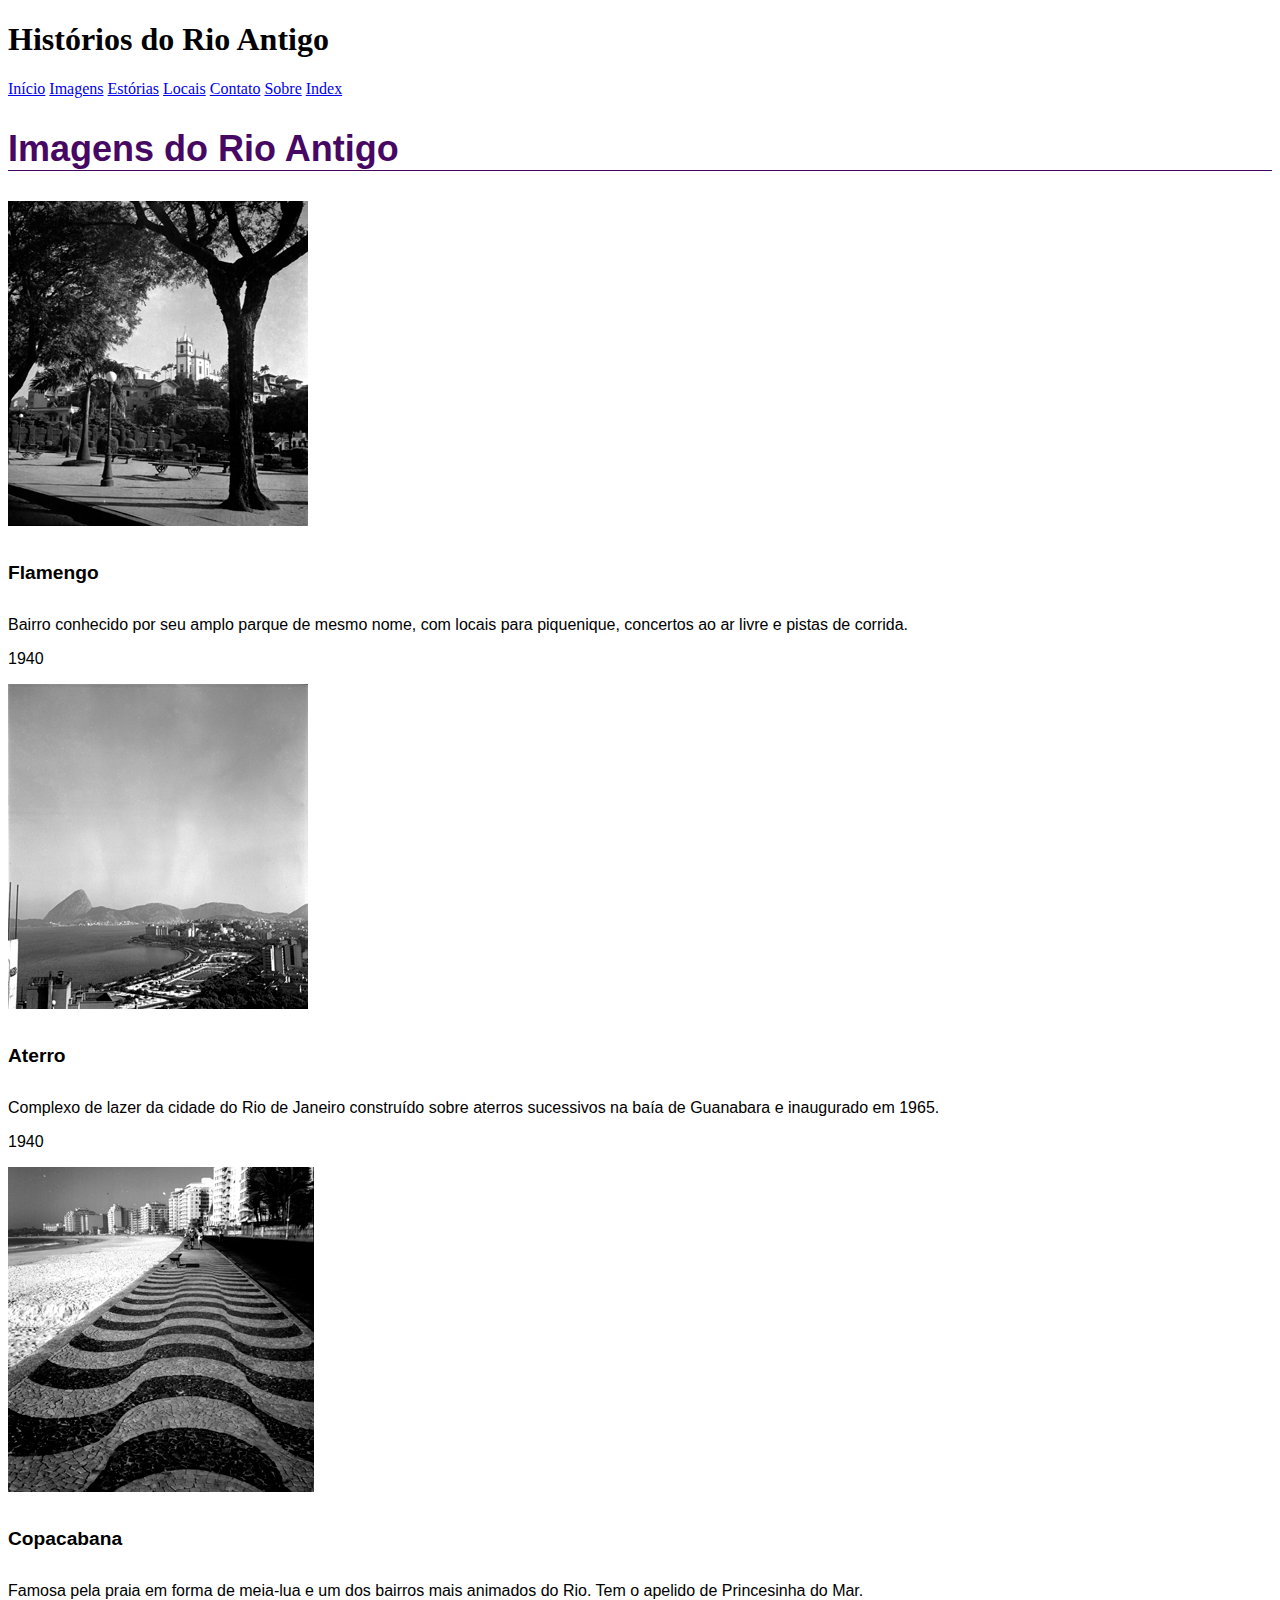
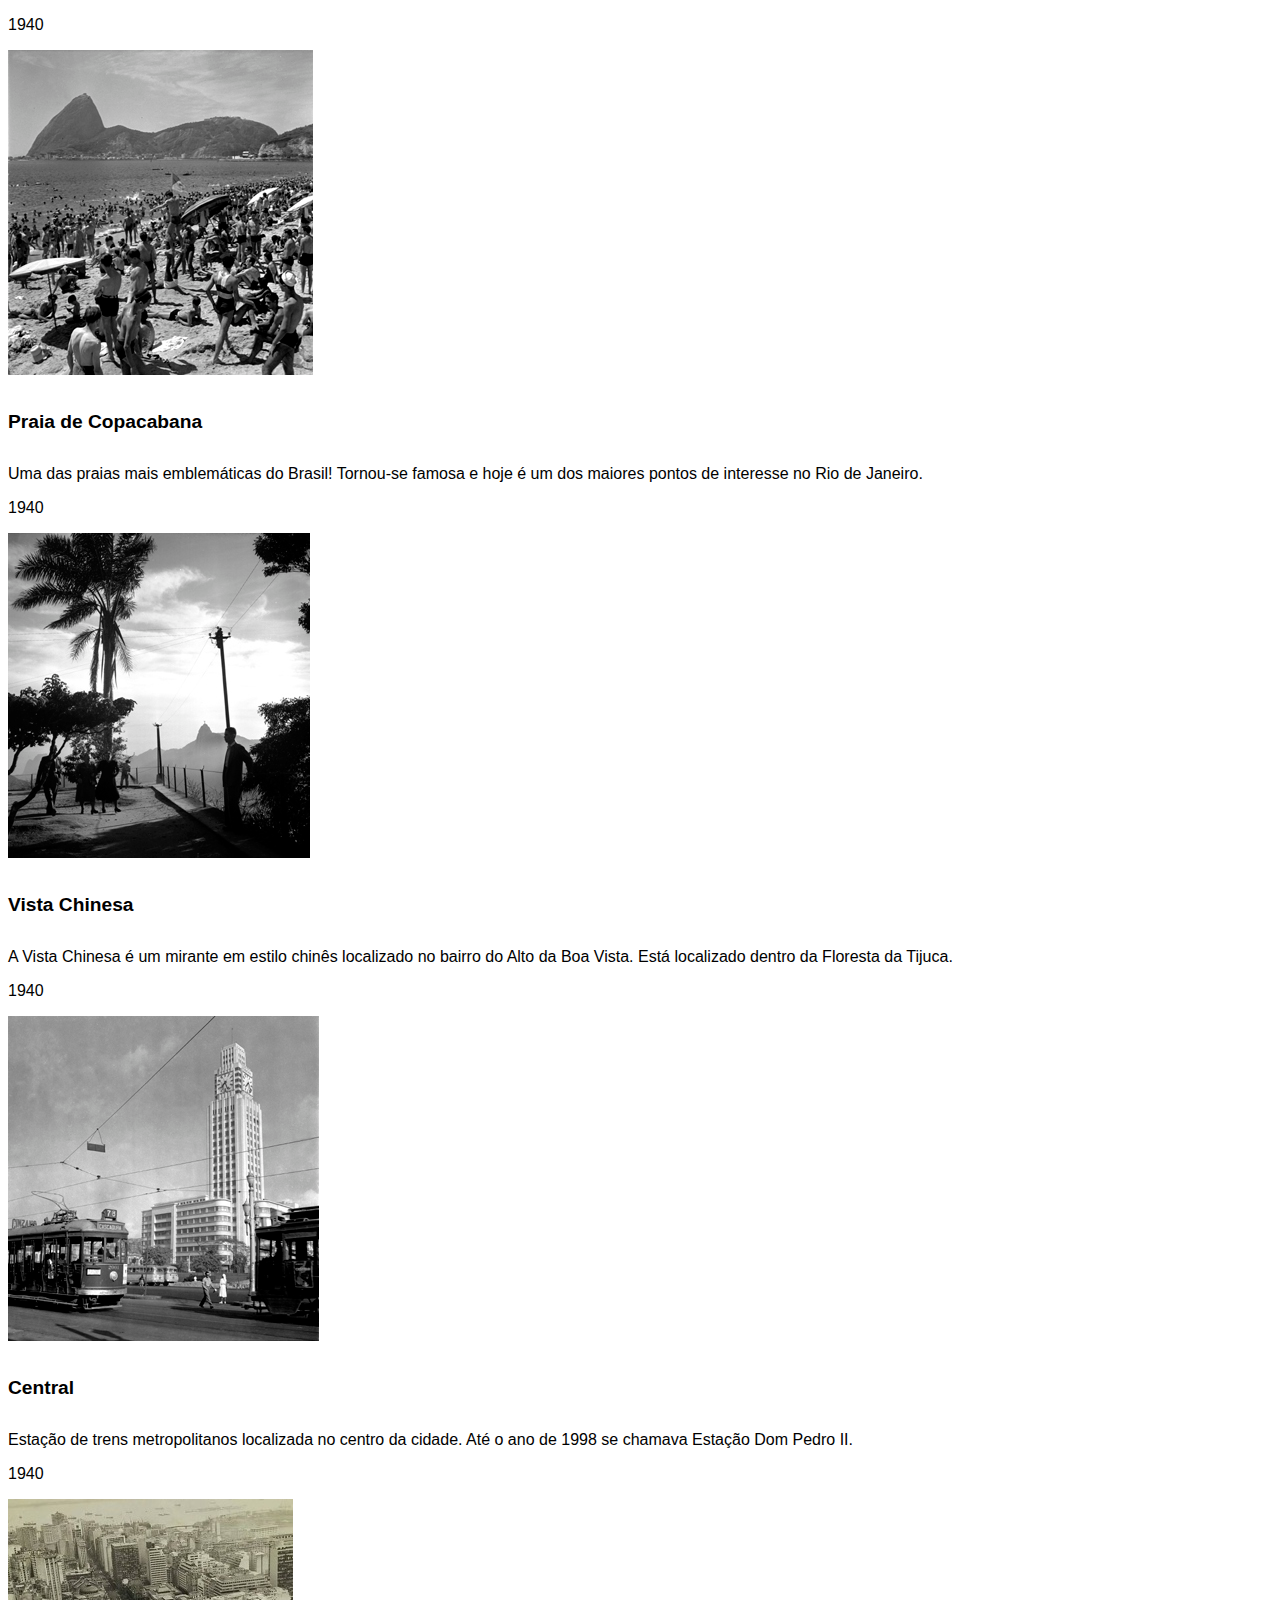
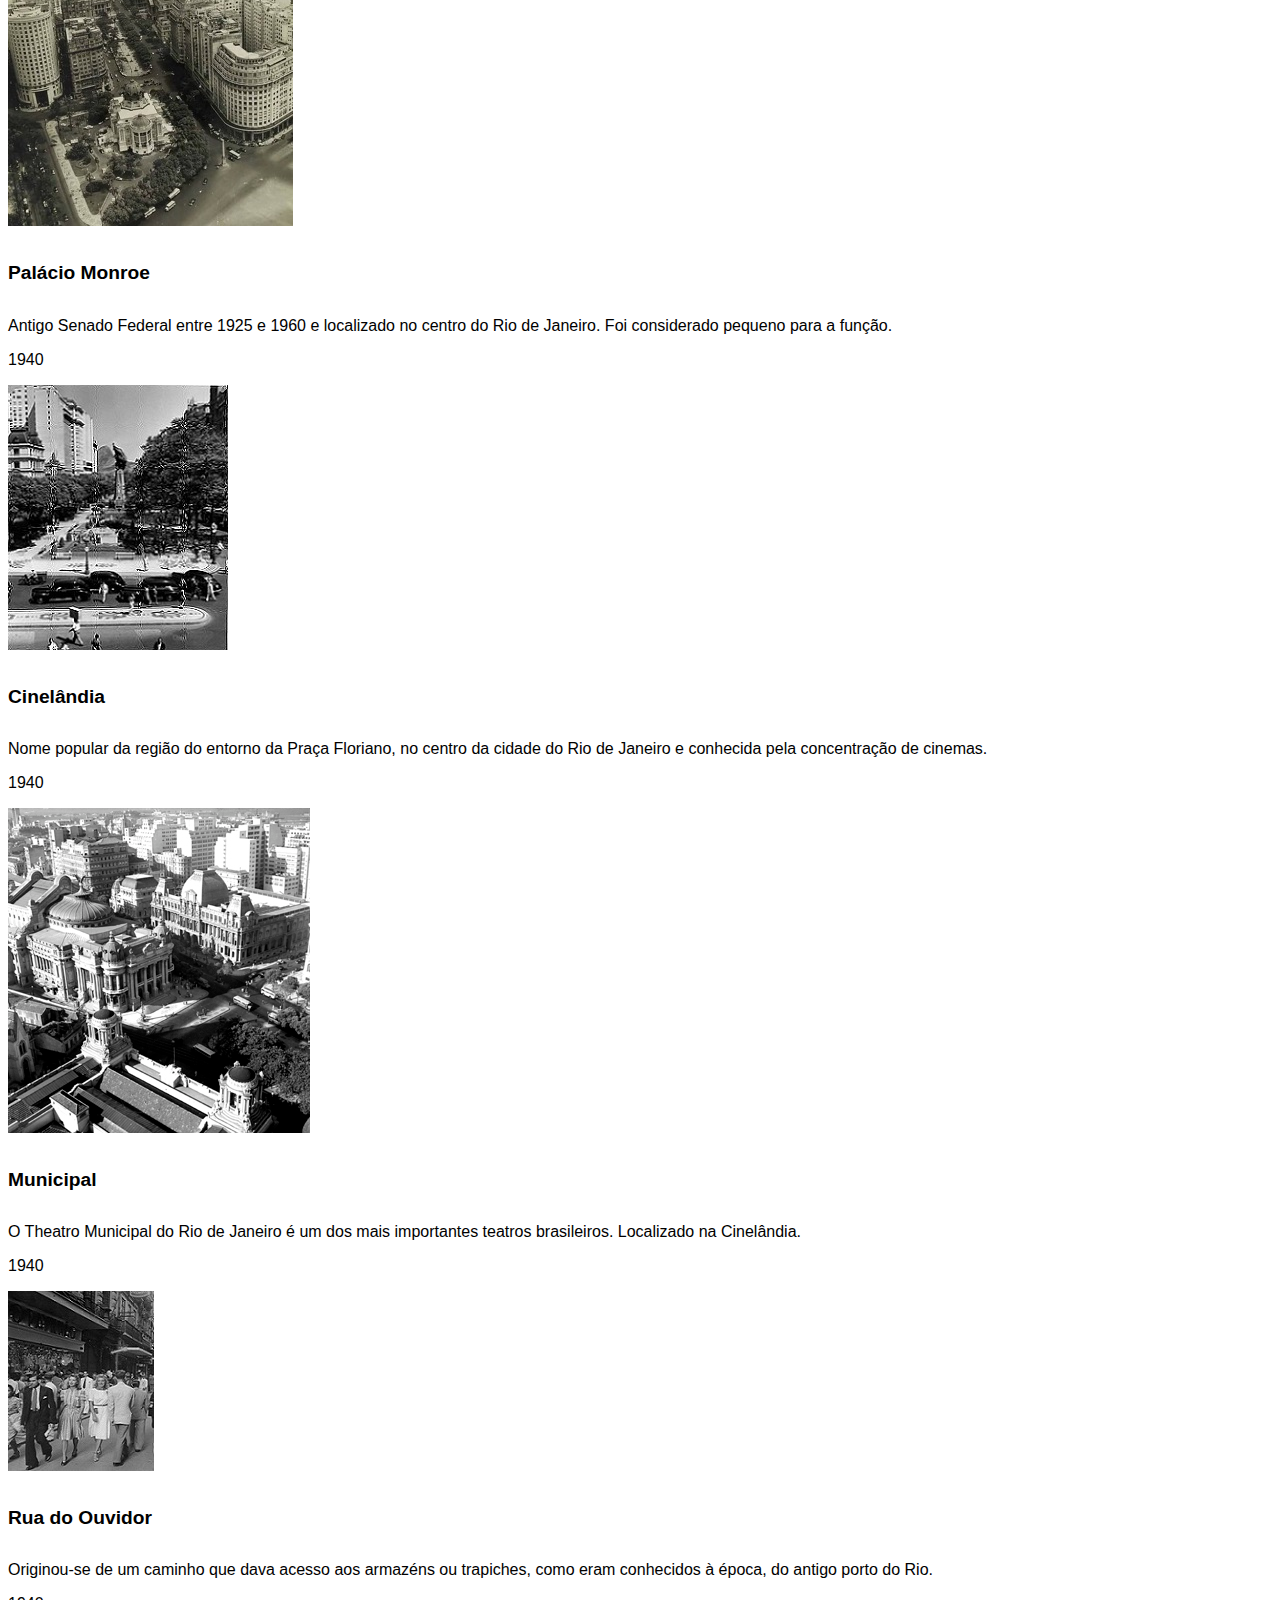
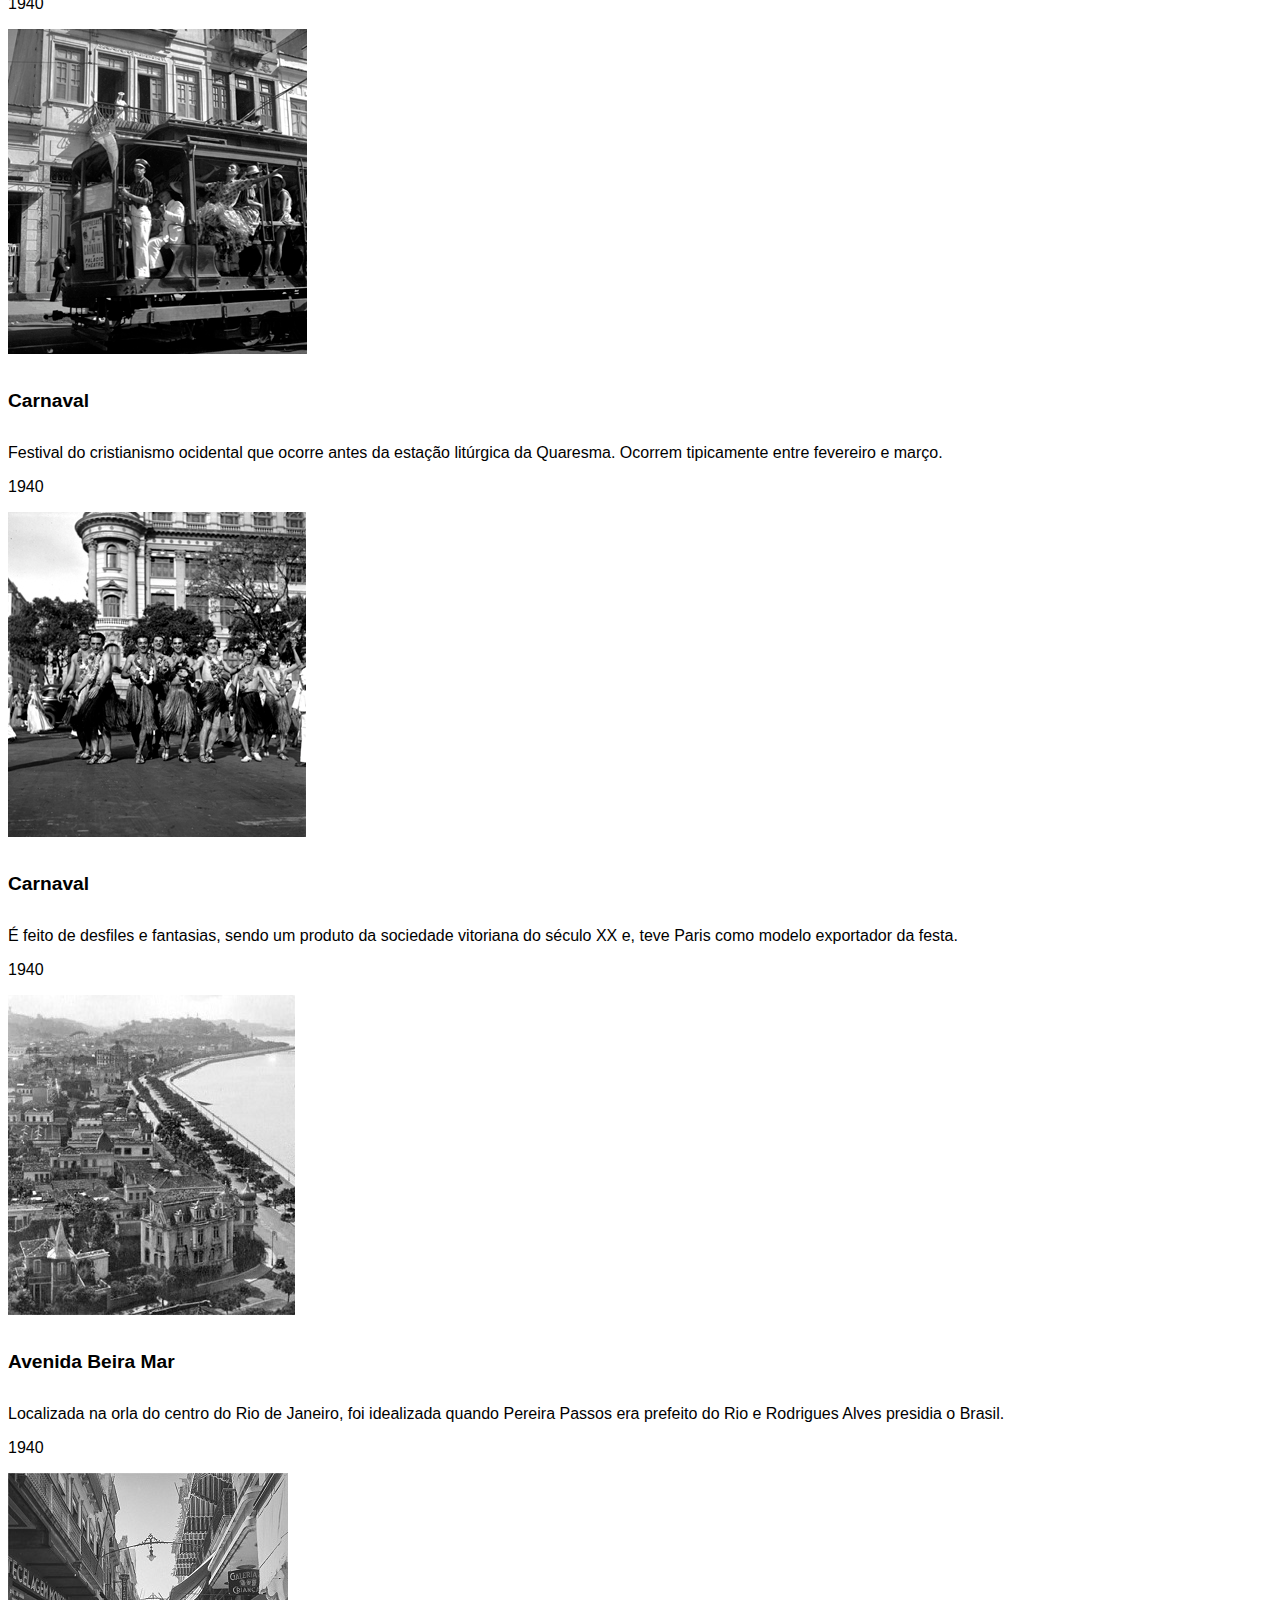
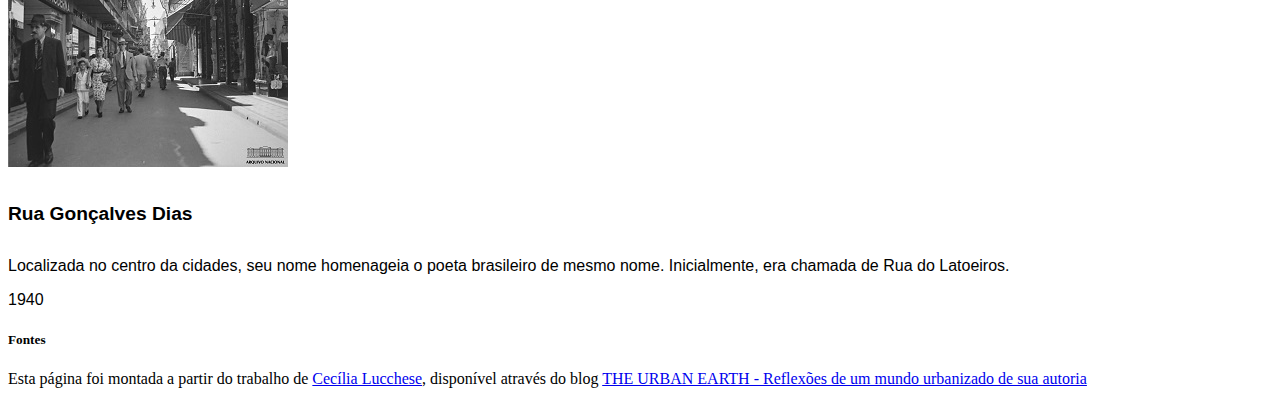
<file: bs/imagens_bs.html>
<!DOCTYPE html>
<html lang="pt-br">

<head>
    <title>Rio Antigo w/ Bootstrap</title>
    <meta charset="utf-8">
    <meta name="viewport" content="width=device-width, initial-scale=1, shrink-to-fit=no">

    <!-- define e insere um favicon no documento HTML -->
    <link href="../img/logo-rioantigo-ico.ico" rel="shortcut icon">

    <!-- Bootstrap CSS -->
    <link rel="stylesheet" href="https://stackpath.bootstrapcdn.com/bootstrap/4.1.3/css/bootstrap.min.css" integrity="sha384-MCw98/SFnGE8fJT3GXwEOngsV7Zt27NXFoaoApmYm81iuXoPkFOJwJ8ERdknLPMO" crossorigin="anonymous">

    <link href="../css/meu-estilo-bs.css" rel="stylesheet">
</head>

<body>

    <!-- seu codigo comeca aqui -->

    <header class="container">
        <div class="row border-bottom border-primary text-center bg-light">
            <div class="col">
                <h1>Histórios do Rio Antigo</h1>
            </div>
        </div>
    
        <div class="row mt-4 mb-4 text-center">
            <div class="col">
                <a href="index_bs.html" class="btn btn-info btn-lg" role="button">Início</a>
                <a href="imagens_bs.html" class="btn btn-info btn-lg" role="button">Imagens</a>                
                <a href="estorias_bs.html" class="btn btn-info btn-lg" role="button">Estórias</a>
                <a href="locais_bs.html" class="btn btn-info btn-lg" role="button">Locais</a>
                <a href="contato_bs.html" class="btn btn-info btn-lg" role="button">Contato</a>
                <a href="sobre_bs.html" class="btn btn-info btn-lg" role="button">Sobre</a>
                <a href="../index2.html" class="btn btn-info btn-lg" role="button">Index</a>
            </div>
        </div>        
      
    </header>

    <main class="container m-2 w-75 mx-auto my-font-family">

        <div class="row">
            <div class="col text-center m-0">
                <h2 class="mt-2 mb-0 my-h2">
                    Imagens do Rio Antigo
                </h2>
            </div>
        </div>

        <div class="row text-primary mt-4">

            <div class="col-md-6 col-lg-4 col-xl-3 mb-2">

                <div class="card">
                    
                    <img src="../img/rio-de-janeiro-flamengo-1940.jpg" alt="Bairro Flamengo" class="card-img-top">

                    <div class="card-body">

                        <h5 class="card-title border-bottom meu-h5-font-size">Flamengo</h5>
                        
                        <p class="card-text text-justify">
                            Bairro conhecido por seu amplo parque de mesmo nome, com locais para piquenique, concertos
                            ao ar livre e pistas de corrida.
                        </p>
                    </div>

                    <div class="card-footer text-center text-muted">
                        <p class="card-text">1940</p>
                    </div>
                </div>
            </div>

            <div class="col-md-6 col-lg-4 col-xl-3 mb-2">

                <div class="card h-100">
                    <img src="../img/aterro-do-flamengo-1940-41.jpg" alt="Aterro do Flamengo">
                    <div class="card-body">
                        <h5 class="card-title border-bottom meu-h5-font-size">Aterro</h5>
                        <p class="card-text text-justify">
                            <td>Complexo de lazer da cidade do Rio de Janeiro construído sobre aterros sucessivos na baía de Guanabara e inaugurado em 1965.</td>
                        </p>
                    </div>
                    <div class="card-footer text-center text-muted">
                        <p class="card-text">1940</p>
                    </div>
                </div>
            </div>

            <div class="col-md-6 col-lg-4 col-xl-3 mb-2">

                <div class="card h-100">
                    <img src="../img/copacabana-1940.jpg" alt="Copacabana">
                    <div class="card-body">
                        <h5 class="card-title border-bottom meu-h5-font-size">Copacabana</h5>
                        <p class="card-text text-justify">
                            Famosa pela praia em forma de meia-lua e um dos bairros mais
                            animados do Rio. Tem o apelido de Princesinha do Mar.</p>
                    </div>
                    <div class="card-footer text-center text-muted">
                        <p class="card-text">1940</p>
                    </div>
                </div>
            </div>

            <div class="col-md-6 col-lg-4 col-xl-3 mb-2">
                <div class="card h-100">
                    <img src="../img/praia-copacabana-1940.jpg" alt="Copacabana" class="card-imp-top">
                    <div class="card-body">
                        <h5 class="card-title border-bottom meu-h5-font-size">Praia de Copacabana</h5>
                        <p class="card-text text-justify">Uma das praias mais emblemáticas do Brasil! Tornou-se famosa e
                            hoje é um dos maiores pontos de interesse no Rio de Janeiro. </p>
                    </div>
                    <div class="card-footer text-center text-muted">
                        <p class="card-text">1940</p>
                    </div>
                </div>
            </div>

            <div class="col-md-6 col-lg-4 col-xl-3 mb-2">
                <div class="card h-100">
                    <img src="../img/vista-chinesa-1940.jpg" alt="Vista Chinesa" class="card-imp-top">
                    <div class="card-body">
                        <h5  class="card-title border-bottom meu-h5-font-size">Vista Chinesa</h5>
                        <p class="card-text text-justify">A Vista Chinesa é um mirante em estilo chinês localizado no
                            bairro do Alto
                            da Boa Vista. Está localizado dentro da Floresta da Tijuca.</p>
                    </div>
                    <div class="card-footer text-center text-muted">
                        <p class="card-text">1940</p>
                    </div>
                </div>
            </div>

            <div class="col-md-6 col-lg-4 col-xl-3 mb-2">
                <div class="card h-100">
                    <img src="../img/centra-brasil-1940.jpg" alt="Central do Brasil" class="card-imp-top">
                    <div class="card-body">
                        <h5 class="card-title border-bottom meu-h5-font-size">Central</h5>
                        <p class="card-text text-justify">Estação de trens metropolitanos localizada no centro da
                            cidade. Até o ano de 1998 se
                            chamava Estação Dom Pedro II.</p>
                    </div>
                    <div class="card-footer text-center text-muted">
                        <p class="card-text">1940</p>
                    </div>
                </div>
            </div>

            <div class="col-md-6 col-lg-4 col-xl-3 mb-2">
                <div class="card h-100">
                    <img src="../img/senado-federal.jpg" alt="Senado Federal" class="card-imp-top">
                    <div class="card-body">
                        <h5 class="card-title border-bottom meu-h5-font-size">Palácio Monroe</h5>
                        <p class="card-text text-justify">Antigo Senado Federal entre 1925 e 1960 e localizado no centro
                            do Rio de Janeiro. Foi considerado pequeno para a função.</p>
                    </div>
                    <div class="card-footer text-center text-muted">
                        <p class="card-text">1940</p>
                    </div>
                </div>
            </div>

            <div class="col-md-6 col-lg-4 col-xl-3 mb-2">
                <div class="card h-100">
                    <img src="../img/cinelandia.jpg" alt="Cinelândia" class="card-imp-top">
                    <div class="card-body"> 
                        <h5 class="card-title border-bottom meu-h5-font-size">Cinelândia</h5>
                        <p class="card-text text-justify">Nome popular da região do entorno da Praça Floriano, no centro
                            da cidade do
                            Rio de Janeiro e conhecida pela concentração de cinemas.</p>
                    </div>
                    <div class="card-footer text-center text-muted">
                        <p class="card-text">1940</p>
                    </div>
                </div>
            </div>

            <div class="col-md-6 col-lg-4 col-xl-3 mb-2">
                <div class="card h-100">
                    <img src="../img/teatro-municipal-rj-1940.jpg" alt="Teatro Municipal" class="card-imp-top">
                    <div class="card-body">
                        <h5 class="card-title border-bottom meu-h5-font-size">Municipal</h5>
                        <p class="card-text text-justify">O Theatro Municipal do Rio de Janeiro é um dos mais
                            importantes teatros
                            brasileiros. Localizado na Cinelândia.</p>
                    </div>
                    <div class="card-footer text-center text-muted">
                        <p class="card-text">1940</p>
                    </div>
                </div>
            </div>

            <div class="col-md-6 col-lg-4 col-xl-3 mb-2">
                <div class="card h-100">
                    <img src="../img/R-do-Ouvidor-1941.jpg" alt="Rua do Ouvidor" class="card-imp-top">
                    <div class="card-body">
                        <h5 class="card-title border-bottom meu-h5-font-size">Rua do Ouvidor</h5>
                        <p class="card-text text-justify">Originou-se de um caminho que dava acesso aos armazéns ou
                            trapiches, como eram conhecidos à época, do antigo porto do Rio.</p>
                    </div>
                    <div class="card-footer text-center text-muted">
                        <p class="card-text">1940</p>
                    </div>
                </div>
            </div>

            <div class="col-md-6 col-lg-4 col-xl-3 mb-2">
                <div class="card h-100">
                    <img src="../img/carnaval-1940.jpg" alt="Carnaval 1940" class="card-imp-top">
                    <div class="card-body">
                        <h5 class="card-title border-bottom meu-h5-font-size">Carnaval</h5>
                        <p class="card-text text-justify">Festival do cristianismo ocidental que ocorre antes da estação
                            litúrgica da Quaresma. Ocorrem tipicamente entre fevereiro e março.</p>
                    </div>
                    <div class="card-footer text-center text-muted">
                        <p class="card-text">1940</p>
                    </div>
                </div>
            </div>

            <div class="col-md-6 col-lg-4 col-xl-3 mb-2">
                <div class="card h-100">
                    <img src="../img/carnaval2-1940.jpg" alt="Carnaval 1941" class="card-imp-top">
                    <div class="card-body">
                        <h5  class="card-title border-bottom meu-h5-font-size">Carnaval</h5>
                        <p class="card-text text-justify">É feito de desfiles e fantasias, sendo um produto da sociedade
                            vitoriana do século XX e, teve Paris como modelo exportador da festa.</p>
                    </div>
                    <div  class="card-footer text-center text-muted">
                        <p class="card-text">1940</p>
                    </div>
                </div>
            </div>

            <div class="col-md-6 col-lg-4 col-xl-3 mb-2">
                <div class="card h-100">
                    <img src="../img/av-beira-mar.jpg" alt="Avenida Beira Mar" class="card-imp-top">
                    <div>
                        <h5 class="card-title border-bottom meu-h5-font-size">Avenida Beira Mar</h5>
                        <p class="card-text text-justify">Localizada na orla do centro do Rio de Janeiro, foi idealizada
                            quando Pereira Passos era prefeito do Rio e Rodrigues Alves presidia o Brasil.</p>
                    </div>
                    <div class="card-footer text-center text-muted">
                        <p class="card-text">1940</p>
                    </div>
                </div>
            </div>

            <div class="col-md-6 col-lg-4 col-xl-3 mb-2">
                <div class="card h-100">
                    <img src="../img/rua-goncalves-dias.jpg" alt="Gonçalves Dias" class="card-imp-top">
                    <div>
                        <h5 class="card-title border-bottom meu-h5-font-size">
                            Rua Gonçalves Dias</h5>
                        <p class="card-text text-justify">Localizada no centro da cidades, seu nome homenageia o poeta
                            brasileiro de mesmo nome. Inicialmente, era chamada de Rua do Latoeiros.</p>
                    </div>
                    <div class="card-footer text-center text-muted">
                        <p class="card-text">1940</p>
                    </div>
                </div>
            </div>
        </div>

    </main>

    <footer class="container">
        <div class="row border-top border-primary bg-light">
            <div class="col">
                <h5 class="text-center">Fontes</h5>
                <p class="text-justify px-4">Esta página foi montada a partir do trabalho de <a
                        href="https://theurbanearth.wordpress.com/2009/02/24/rio-de-janeiro-anos-40/"
                        target="_blank"><span class="font-weight-bold">Cecília Lucchese</span></a>,
                    disponível através do blog
                    <a href="https://theurbanearth.wordpress.com/" target="_blank"><span class="font-weight-bold">THE
                            URBAN EARTH - Reflexões de um mundo urbanizado de sua autoria</span></a>
                </p>
            </div>
        </div>
      </footer>
    
      <!-- seu codigo termina aqui -->
    
      <!-- Bootstrap -->
      <!-- insira este conteudo do Bootstrap aqui, antes do fechamento do "body" -->
      <!-- JavaScript (Opcional) -->
      <!-- jQuery primeiro, depois Popper.js, depois Bootstrap JS -->
      <script src="https://code.jquery.com/jquery-3.3.1.slim.min.js" integrity="sha384-q8i/X+965DzO0rT7abK41JStQIAqVgRVzpbzo5smXKp4YfRvH+8abtTE1Pi6jizo" crossorigin="anonymous"></script>
      <script src="https://cdnjs.cloudflare.com/ajax/libs/popper.js/1.14.3/umd/popper.min.js" integrity="sha384-ZMP7rVo3mIykV+2+9J3UJ46jBk0WLaUAdn689aCwoqbBJiSnjAK/l8WvCWPIPm49" crossorigin="anonymous"></script>
      <script src="https://stackpath.bootstrapcdn.com/bootstrap/4.1.3/js/bootstrap.min.js" integrity="sha384-ChfqqxuZUCnJSK3+MXmPNIyE6ZbWh2IMqE241rYiqJxyMiZ6OW/JmZQ5stwEULTy" crossorigin="anonymous"></script>
    
</body>

</html>
</file>
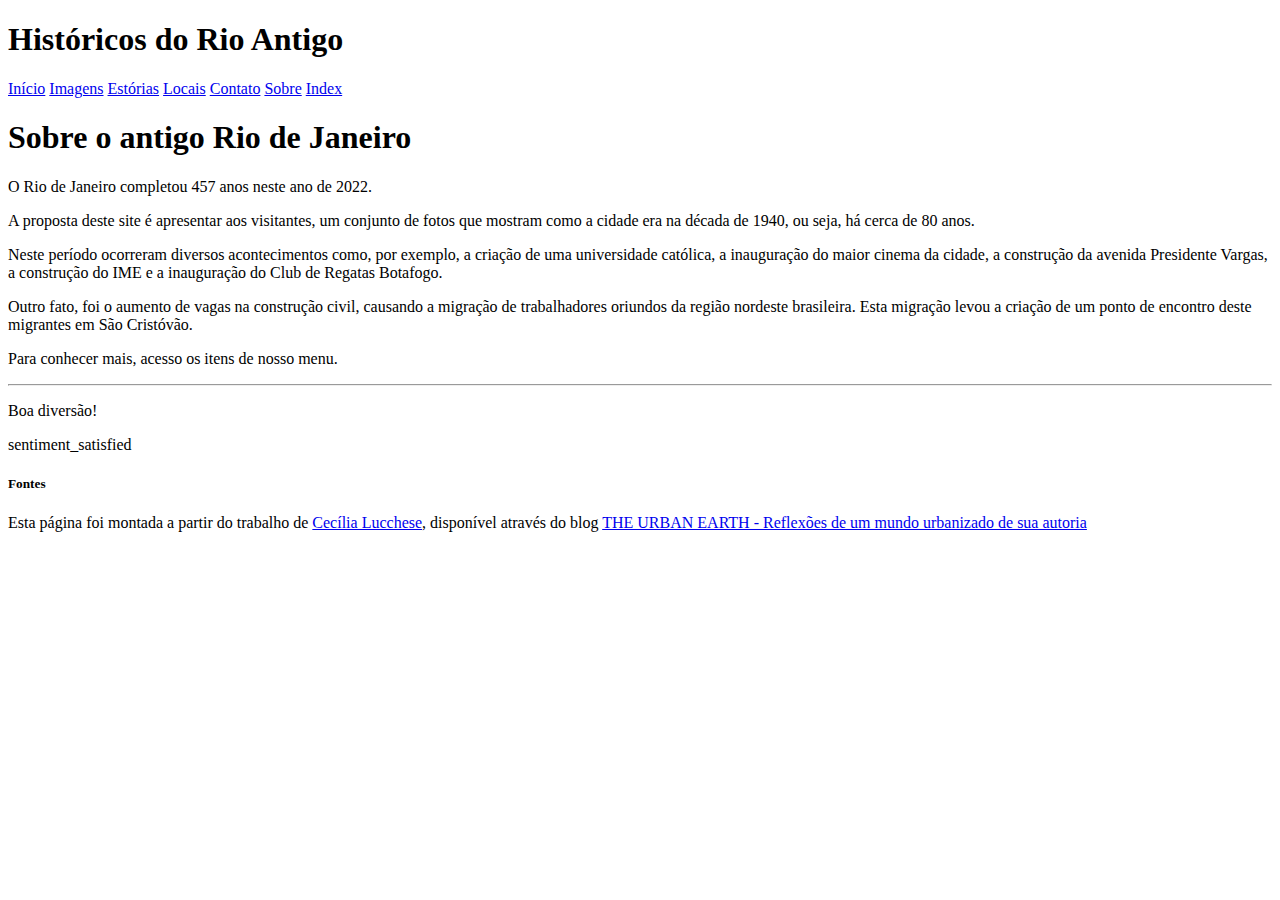
<file: bs/index_bs.html>
<!DOCTYPE html>
<html lang="pt-br">
<head>
    <meta charset="UTF-8">
    <meta name="viewport" content="width=device-width, initial-scale=1.0">
    <title>Rio Antigo</title>

    <link rel="stylesheet" href="https://cdn.jsdelivr.net/npm/bootstrap@4.1.3/dist/css/bootstrap.min.css" integrity="sha384-MCw98/SFnGE8fJT3GXwEOngsV7Zt27NXFoaoApmYm81iuXoPkFOJwJ8ERdknLPMO" crossorigin="anonymous">

</head>
<body>

    <header class="container">
        <div class="row border-bottom border-primary text-center bg-light">
            <div class="col">
                <h1>Históricos do Rio Antigo</h1>
            </div>            
        </div>

        <div class="row mt-4 mb-4 text-center">
            <div class="col">
                <a href="index_bs.html" class="btn btn-info btn-lg" role="button">Início</a>
                <a href="imagens_bs.html" class="btn btn-info btn-lg" role="button">Imagens</a>                
                <a href="estorias_bs.html" class="btn btn-info btn-lg" role="button">Estórias</a>
                <a href="locais_bs.html" class="btn btn-info btn-lg" role="button">Locais</a>
                <a href="contato_bs.html" class="btn btn-info btn-lg" role="button">Contato</a>
                <a href="sobre_bs.html" class="btn btn-info btn-lg" role="button">Sobre</a>
                <a href="../index2.html" class="btn btn-info btn-lg" role="button">Index</a>
            </div>
        </div>
        <div class="jumbotron">
            <h1 class="display-4">Sobre o antigo Rio de Janeiro</h1>
            <div class="lead text-justify">
                <p>O Rio de Janeiro completou 457 anos neste ano de 2022.</p>
                <p>A proposta deste site é apresentar aos visitantes, um conjunto de fotos que mostram como a cidade era
                    na década de 1940, ou seja, há cerca de 80 anos.</p>
                <p>Neste período ocorreram diversos acontecimentos como, por exemplo, a criação de uma universidade
                    católica, a inauguração do maior cinema da cidade, a construção da avenida Presidente Vargas, a
                    construção do <span data-toggle="tooltip" data-replacement="right" title="Instituto Militar de Engenharia" class="negrit">IME</span> e a inauguração do Club de Regatas Botafogo.</p>
                <p>Outro fato, foi o aumento de vagas na construção civil, causando a migração de trabalhadores oriundos
                    da região nordeste brasileira. Esta migração levou a criação de um ponto de encontro deste migrantes
                    em São Cristóvão.</p>
                <p>Para conhecer mais, acesso os itens de nosso menu.</p>
                <hr>
                <p>Boa diversão!</p><span class="material-symbols-outlined">
                    sentiment_satisfied
                    </span>
            </div>            
        </div>

        </div>
    </header>
    <footer class="container">
        <div class="row border-top border-primary bg-light">
            <div class="col">
                <h5 class="text-center">Fontes</h5>
                <p class="text-justify px-4">Esta página foi montada a partir do trabalho de <a
                        href="https://theurbanearth.wordpress.com/2009/02/24/rio-de-janeiro-anos-40/"
                        target="_blank"><span class="font-weight-bold">Cecília Lucchese</span></a>,
                    disponível através do blog
                    <a href="https://theurbanearth.wordpress.com/" target="_blank"><span class="font-weight-bold">THE
                            URBAN EARTH - Reflexões de um mundo urbanizado de sua autoria</span></a>
                </p>
            </div>
        </div>
      </footer>

    <!-- JavaScript (Opcional) -->
    <!-- jQuery primeiro, depois Popper.js, depois Bootstrap JS -->
    <script src="https://code.jquery.com/jquery-3.3.1.slim.min.js" integrity="sha384-q8i/X+965DzO0rT7abK41JStQIAqVgRVzpbzo5smXKp4YfRvH+8abtTE1Pi6jizo" crossorigin="anonymous"></script>
    <script src="https://cdnjs.cloudflare.com/ajax/libs/popper.js/1.14.3/umd/popper.min.js" integrity="sha384-ZMP7rVo3mIykV+2+9J3UJ46jBk0WLaUAdn689aCwoqbBJiSnjAK/l8WvCWPIPm49" crossorigin="anonymous"></script>
    <script src="https://stackpath.bootstrapcdn.com/bootstrap/4.1.3/js/bootstrap.min.js" integrity="sha384-ChfqqxuZUCnJSK3+MXmPNIyE6ZbWh2IMqE241rYiqJxyMiZ6OW/JmZQ5stwEULTy" crossorigin="anonymous"></script>  
</body>
    

    
</body>
</html>
</file>
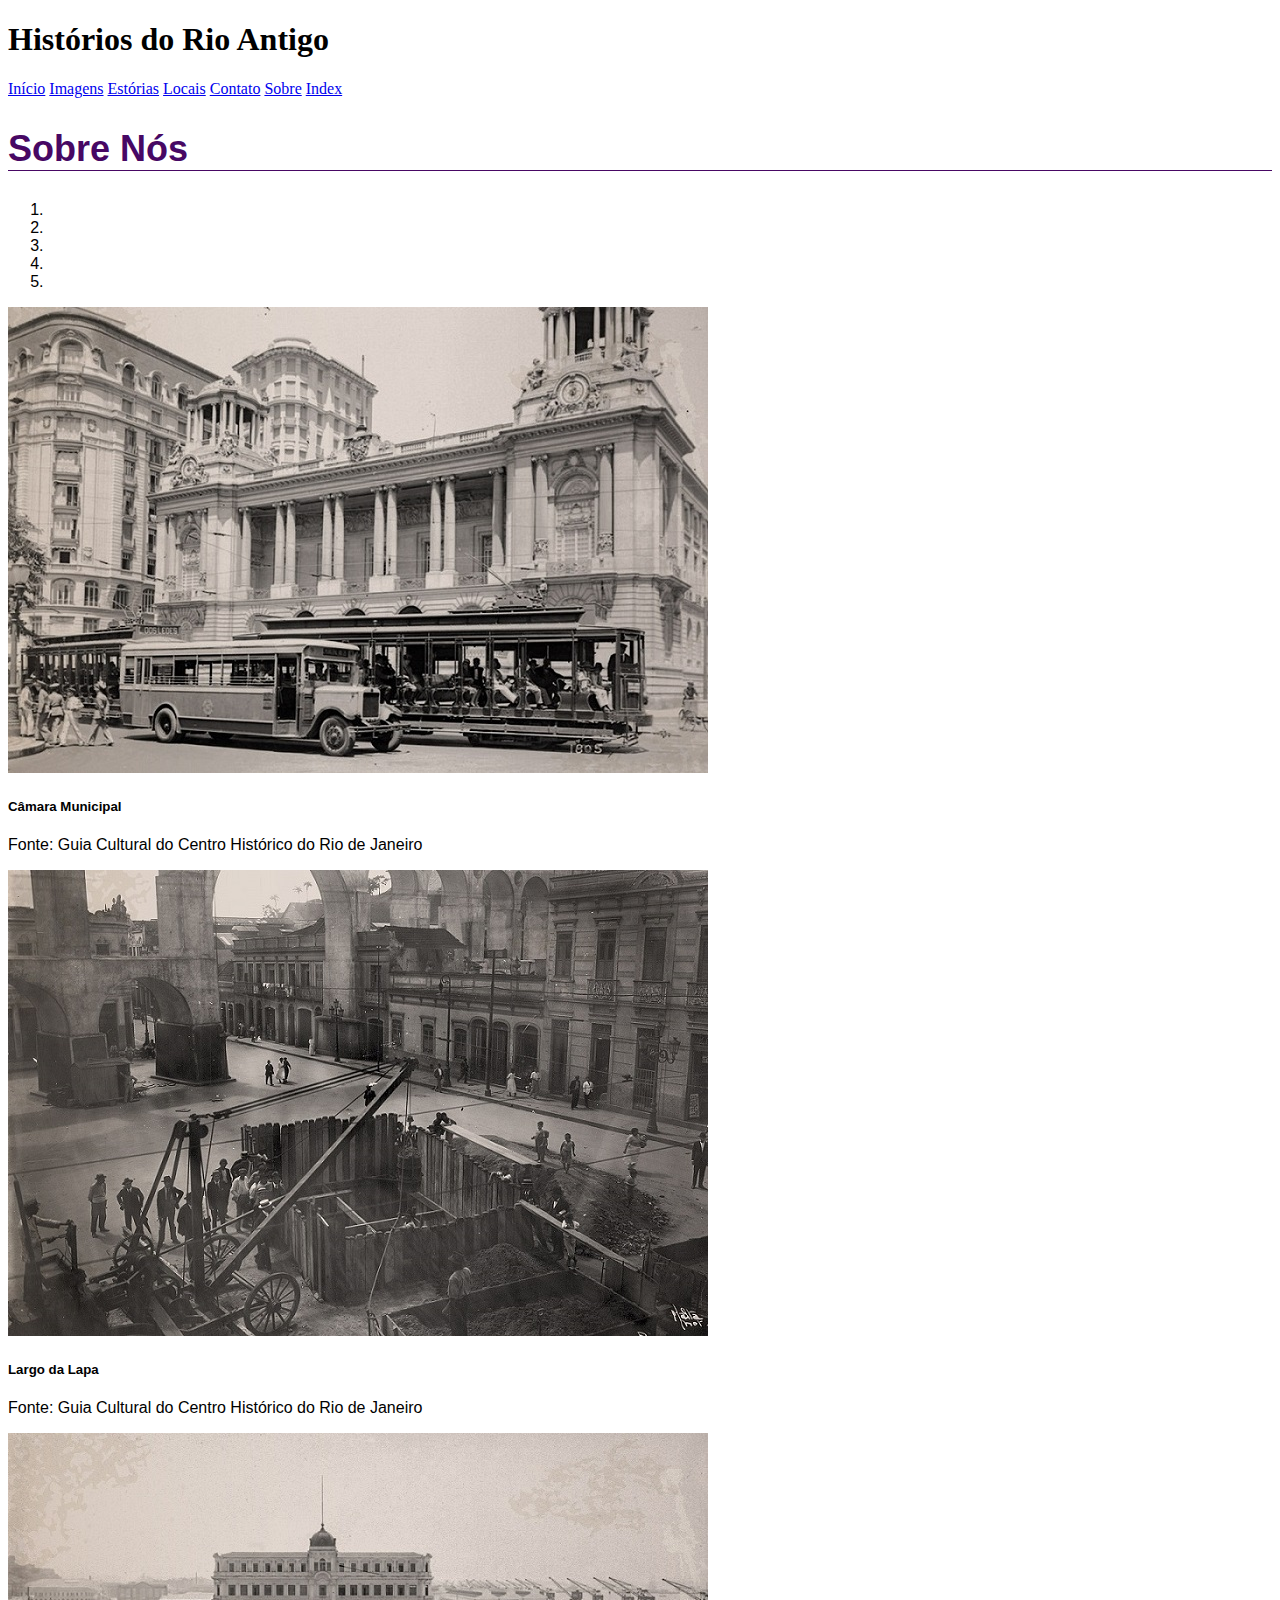
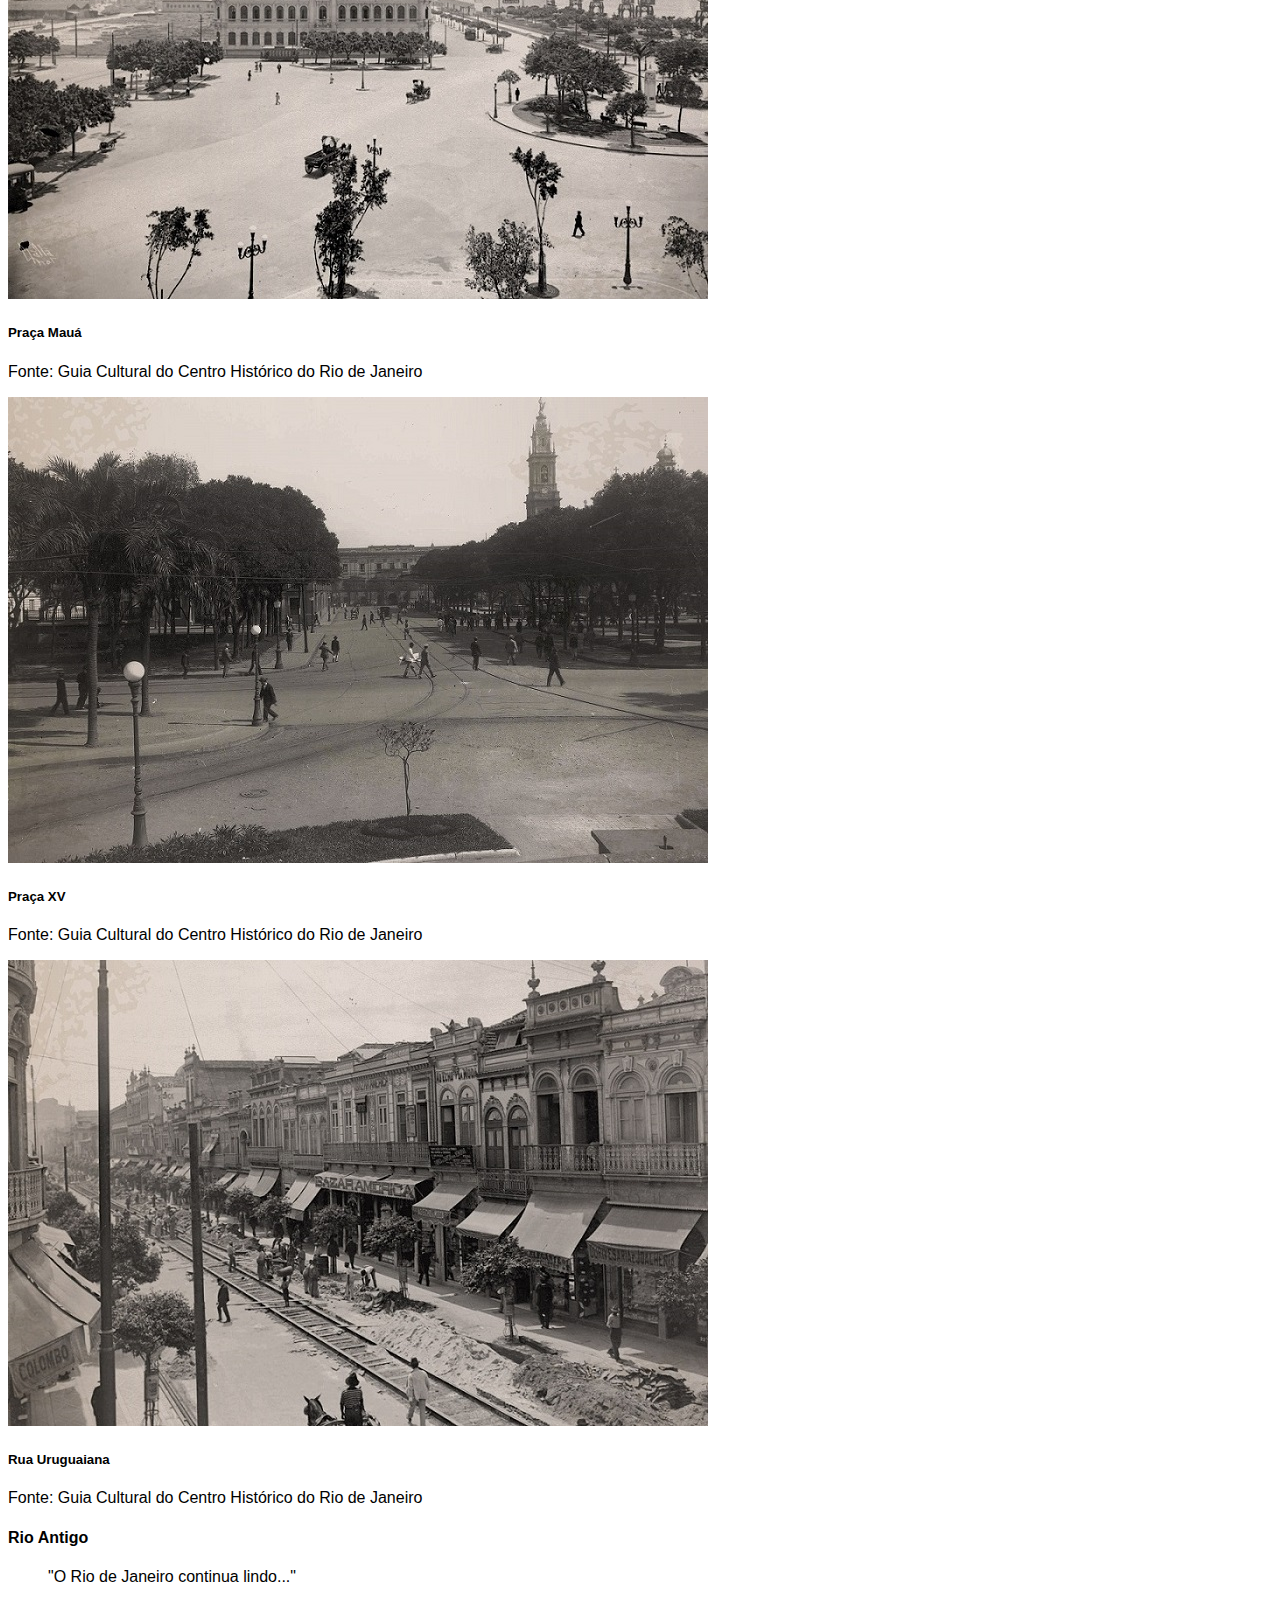
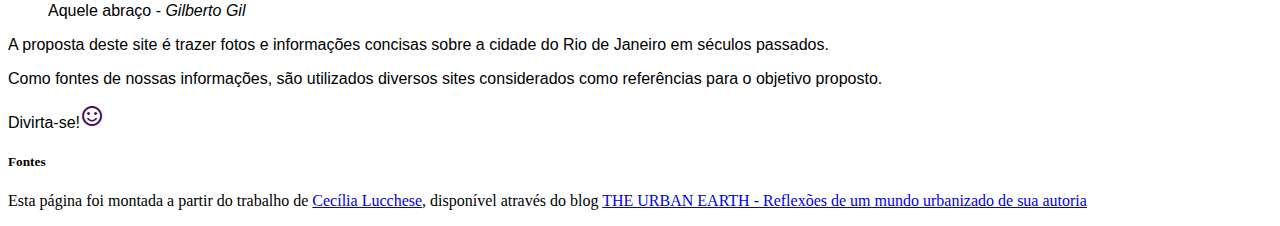
<file: bs/sobre_bs.html>
<!DOCTYPE html>
<html lang="pt-br">

<head>
  <title>Rio Antigo - Bootstrap</title>
  <meta charset="utf-8">
  <meta name="viewport" content="width=device-width, initial-scale=1, shrink-to-fit=no">

  <link href="../img/logo-rioantigo-ico.ico" rel="shortcut icon">

  <!-- Bootstrap CSS -->
  <link rel="stylesheet" href="https://stackpath.bootstrapcdn.com/bootstrap/4.1.3/css/bootstrap.min.css" integrity="sha384-MCw98/SFnGE8fJT3GXwEOngsV7Zt27NXFoaoApmYm81iuXoPkFOJwJ8ERdknLPMO" crossorigin="anonymous">

  <!-- Google  icons -->
  <link href="https://fonts.googleapis.com/icon?family=Material+Icons" rel="stylesheet">

  <link href="../css/meu-estilo-bs.css" rel="stylesheet">

</head>

<body>

  <!-- seu codigo comeca aqui -->

  <header class="container">
    <div class="row border-bottom border-primary text-center bg-light">
        <div class="col">
            <h1>Histórios do Rio Antigo</h1>
        </div>
    </div>

    <div class="row mt-4 mb-4 text-center">
        <div class="col">
            <a href="index_bs.html" class="btn btn-info btn-lg" role="button">Início</a>
            <a href="imagens_bs.html" class="btn btn-info btn-lg" role="button">Imagens</a>
            <a href="estorias_bs.html" class="btn btn-info btn-lg" role="button">Estórias</a>
            <a href="locais_bs.html" class="btn btn-info btn-lg" role="button">Locais</a>
            <a href="contato_bs.html" class="btn btn-info btn-lg" role="button">Contato</a>
            <a href="sobre_bs.html" class="btn btn-info btn-lg" role="button">Sobre</a>
            <a href="../index2.html" class="btn btn-info btn-lg" role="button">Index</a>
        </div>
    </div>        
  
  </header>

  <main class="container m-2 w-75 mx-auto my-font-family">

    

      <div class="row">
          <div class="col text-center m-0">
              <h2 class="mt-2 mb-0 my-h2">
                  Sobre Nós
              </h2>
          </div>
      </div>

      <!-- http://guiaculturalcentrodorio.com.br -->
      <div class="row">
        
        <div class="col-8 m-0">
        
          <div id="carrouselSobreNos" class="carousel slide" data-ride="carousel">

            <ol class="carousel-indicator">
              <li data-target="#carrouselSobreNos" data-slide="0" class="active"></li>
              <li data-target="#carrouselSobreNos" data-slide="1" ></li>
              <li data-target="#carrouselSobreNos" data-slide="2" ></li>
              <li data-target="#carrouselSobreNos" data-slide="3" ></li>
              <li data-target="#carrouselSobreNos" data-slide="4" ></li>
            </ol>

            <div class="carousel-inner">

              <div class="carousel-item active">
                <img class="d-block w-100" src="../img/carrousel/camara-municipal.jpg" alt="Primeiro Slide">
                <div class="carousel-caption d-none d-md-block text-warning">
                  <h5>Câmara Municipal</h5>
                  <p>Fonte: <span>Guia Cultural do Centro Histórico do Rio de Janeiro</span></p>
                </div>
              </div>

              <div class="carousel-item">
                <img src="../img/carrousel/largo-da-lapa.jpg" alt="Segundo Slide">
                <div class="carousel-caption d-none d-md-block text-warning">
                  <h5>Largo da Lapa</h5>
                  <p>Fonte: <span class="font-italic">Guia Cultural do Centro Histórico do Rio de Janeiro</span></p>
                </div>
              </div>

              <div class="carousel-item">
                <img class="d-block w-100" src="../img/carrousel/praca-maua.jpg" alt="Terceiro Slide">
                <div class="carousel-caption d-none d-md-block text-warning">
                  <h5>Praça Mauá</h5>
                  <p>Fonte: <span class="font-italic">Guia Cultural do Centro Histórico do Rio de Janeiro</span></p>
                </div>
              </div>

              <div class="carousel-item">
                <img  class="d-block w-100" src="../img/carrousel/praca-xv.jpg" alt="Quarto Slide">
                <div class="carousel-caption d-none d-md-block text-warning">
                  <h5>Praça XV</h5>
                  <p>Fonte: <span class="font-italic">Guia Cultural do Centro Histórico do Rio de Janeiro</span></p>
                </div>
              </div>

              <div class="carousel-item">
                <img  class="d-block w-100" src="../img/carrousel/rua-uruguaiana.jpg" alt="Quinto Slide">
                <div class="carousel-caption d-none d-md-block text-warning">
                  <h5>Rua Uruguaiana</h5>
                  <p>Fonte: <span class="font-italic">Guia Cultural do Centro Histórico do Rio de Janeiro</span></p>
                </div>
              </div>

            </div>
            
            <!-- <a class="carousel-control-prev" href="#carrouselSobreNos" role="button" data-slide="prev">
              <span class="carousel-control-prev-icon" aria-hidden="true"></span>
              <span class="sr-only">Anterior</span>
            </a>

            <a class="carousel-control-next" href="#carrouselSobreNos" role="button" data-slide="next">
              <span class="carousel-control-next-icon" aria-hidden="true"></span>
              <span class="sr-only">Próximo</span>
            </a> -->

          </div>
        </div>

        <div class="col-4 m-0">
        
          <h4>Rio Antigo</h4>
          <div>
            <blockquote>
              <p>"O Rio de Janeiro continua lindo..."</p>
              <footer>Aquele abraço - <cite title="Autor">Gilberto Gil</cite></footer>
            </blockquote>
            <p>A proposta deste site é trazer fotos e informações concisas sobre a cidade do Rio de Janeiro em séculos passados.</p>
            <p>Como fontes de nossas informações, são utilizados diversos sites considerados como referências para o objetivo proposto.</p>
            <p>
              Divirta-se!<span class="material-icons my-color-purple">
                sentiment_satisfied
                </span>
            </p>
          </div>
        </div>

      </div>

    


  </main>

  <footer class="container">
    <div class="row border-top border-primary bg-light">
        <div class="col">
            <h5 class="text-center">Fontes</h5>
            <p class="text-justify px-4">Esta página foi montada a partir do trabalho de <a
                    href="https://theurbanearth.wordpress.com/2009/02/24/rio-de-janeiro-anos-40/"
                    target="_blank"><span class="font-weight-bold">Cecília Lucchese</span></a>,
                disponível através do blog
                <a href="https://theurbanearth.wordpress.com/" target="_blank"><span class="font-weight-bold">THE
                        URBAN EARTH - Reflexões de um mundo urbanizado de sua autoria</span></a>
            </p>
        </div>
    </div>
  </footer>

  <!-- seu codigo termina aqui -->

  <!-- Bootstrap -->
  <!-- insira este conteudo do Bootstrap aqui, antes do fechamento do "body" -->
  <!-- JavaScript (Opcional) -->
  <!-- jQuery primeiro, depois Popper.js, depois Bootstrap JS -->
  <script src="https://code.jquery.com/jquery-3.3.1.slim.min.js" integrity="sha384-q8i/X+965DzO0rT7abK41JStQIAqVgRVzpbzo5smXKp4YfRvH+8abtTE1Pi6jizo" crossorigin="anonymous"></script>
  <script src="https://cdnjs.cloudflare.com/ajax/libs/popper.js/1.14.3/umd/popper.min.js" integrity="sha384-ZMP7rVo3mIykV+2+9J3UJ46jBk0WLaUAdn689aCwoqbBJiSnjAK/l8WvCWPIPm49" crossorigin="anonymous"></script>
  <script src="https://stackpath.bootstrapcdn.com/bootstrap/4.1.3/js/bootstrap.min.js" integrity="sha384-ChfqqxuZUCnJSK3+MXmPNIyE6ZbWh2IMqE241rYiqJxyMiZ6OW/JmZQ5stwEULTy" crossorigin="anonymous"></script>

</body>

</html>
</file>
<file: css/menu_logo.css>
* {
    margin: 0 auto;
    padding: 0;
    box-sizing: border-box;
    font-family: "Roboto";
}

.cabecalho {
    width: 940px;
    background-color: #66463f;
    padding: 10px 0;
}

.caixa {
    width: 940px;
    position: relative;
}


.logo{
    padding-left: 20px;
}

.hmenu{
    position: absolute;
    top: 70px;
    right: 0;
}

.hmenu ul li{
    display: inline;
    margin: 0 0 0 15px;
}

.hmenu ul li a{
    color: #ffff;
    text-decoration: none;
    text-transform: uppercase;
    font-weight: bold;
    margin-right: 15px;
}

.hmenu ul li a:hover{
    color: rgb(224,134,30);
    border-bottom: 1px solid rgb(224,134,30);
}

.conteudo-principal{
    width: 940px;
}

.rodape{
    padding: 20px;
    width: 940px;
    margin-top: 50px;
    margin-bottom: 0;
    font-size: 12px;
    display: inline;
    text-align: center;
    text-decoration: none;
    text-transform: uppercase;
    margin-right: 15px;
}

.rodape ul li a{
    color: #000;
    text-decoration: none;
    text-transform: uppercase;
    font-weight: bold;
    margin-right: 15px;
    padding: 30px 0 0 0;
}


.submenu {
    color: #ffff;
    font-weight: bold;
    background-color: #66463f;
    text-align: center;
    font-family: "Roboto";
    margin: 20px 20px;
    padding: 10px 0;
}
</file>
<file: css/meustl.css>
.titulo-principal{
    font-family: cursive;
    color: #000;
    margin: 20px 0;
    padding: 20px 0 0 0;
    text-align: center;
    font-size: 30px;
    border-bottom: 1px solid #644732;
}

.cabecalho-secao{
    font-family: 'Lucida Sans', 'Lucida Sans Regular', 'Lucida Grande';
    color: #605955;
    margin: 0 0 10px 0;
    border-bottom: 1px solid #000;
}

.titulo-curiosidade {
    font-family: system-ui, -apple-system, BlinkMacSystemFont, 'Segoe UI', Roboto, Oxygen, Ubuntu, Cantarell, 'Open Sans', 'Helvetica Neue', sans-serif;
    font-weight: bold;
    color: darkslategrey;
    font-size: .8rem;
}


.sobre-rio-antigo {
    margin: 20px 0 3px 0;
    padding: 10px 0;
    box-sizing: content-box;
}

.sobre-rio-antigo h3{
    padding: 10px 0;
    font-family: monospace;
    font-size: 20px;
    color: brown;
}

.sobre-rio-antigo p{
    font-family: monospace;
    font-size: 18px;
    text-align: justify;
}

.conteudo-rio-antigo-cabecalho th{
    padding-top: 20px;
    padding-bottom: 10px;
    font-family: 'Franklin Gothic Medium', 'Arial Narrow', Arial, sans-serif;
    font-size: 20px;
}

.conteudo-rioantigo{
    border: 1px solid black;
    border-radius: 2%;
    width: 95%;
}

.conteudo-rioantigo:hover{
    border: 4px solid #5a4133;
}

.conteudo-rioantigo h3, .conteudo-rioantigo p {
    font-family: "Dosis";
    text-align: justify;
}

.conteudo-rioantigo h3{
    color: #605955;
    margin: 15px 0;
    text-align: center;   
}

.conteudo-rioantigo p{
    text-align: justify;
    padding: 0 10px;
}

.conteudo-rioantigo-img{
    align-content: center;
    margin: 8px 0;
    text-align: center;
}

.conteudo-rioantigo-img img{
    width: 270px;
}

.conteudo-secao {
    padding: 10px 0;
}

.conteudo-secao p{
    padding: 5px 0 5px 0;
    text-align: justify;
}
</file>
<file: css/meu-estilo-bs.css>
.my-font-family {
    font-family: 'Open Sans', sans-serif;
   
}

.my-label-color-purple {
    color: #470864;
}

/* menu */
.my-color-purple {
    color: #470864 !important;
}

.my-bg-color-purple {
    background-color: #470864;
}

.my-bg-color-principal {
    background-color: rgb(231, 178, 153);
}

.navbar {
    font-size: 24px;
}

.navitem {
    color: #470864;
}

/* outros */
.my-h2 {
    font-size: 36px;
    font-weight: bold;
    color: #470864;
    border-bottom: 1px solid #470864;
}

.my-badge-vertical-align-super {
    vertical-align: super;
}

.meu-h5-font-size {
    font-size: 1.2em;
}

/* tabelas */
.my-table-hover tbody > tr:hover {
    background-color: #a1cc9c4f;
}

.my-table-image td {
    vertical-align: middle;
}

.my-table-td-first-child td:first-child {
    text-align: left;
}

.my-table-th th {
    font-size: 24px;
    color: #008080;
    background-color: rgb(249, 255, 206);
}

.my-border-bottom {
    border-bottom: 1px solid #470864;
}

.my-table-border-bottom tr {
    border-bottom: 1px solid rgb(214, 193,226);
}

/* define uma cor de borda e uma sombra para o card ativo pelo mouse */
.card:hover{
    border-color: #470864;
    box-shadow: 0 10px 20px rgba(0,0,0,.12), 0 4px 8px rgba(0,0,0,.06);
}

/* define um conjunto de regras para subclasses */
.fonte-bold {
    font-weight: bold;
}

/* define cor para o icone utilizado no jumbotron */
.material-icons.stateblue { 
    color: #6A5ACD;
    vertical-align: bottom;
}

.copyright {
    font-size: .8rem;
}

.tooltip_sublinhado {
    text-decoration: underline;
}
</file>
